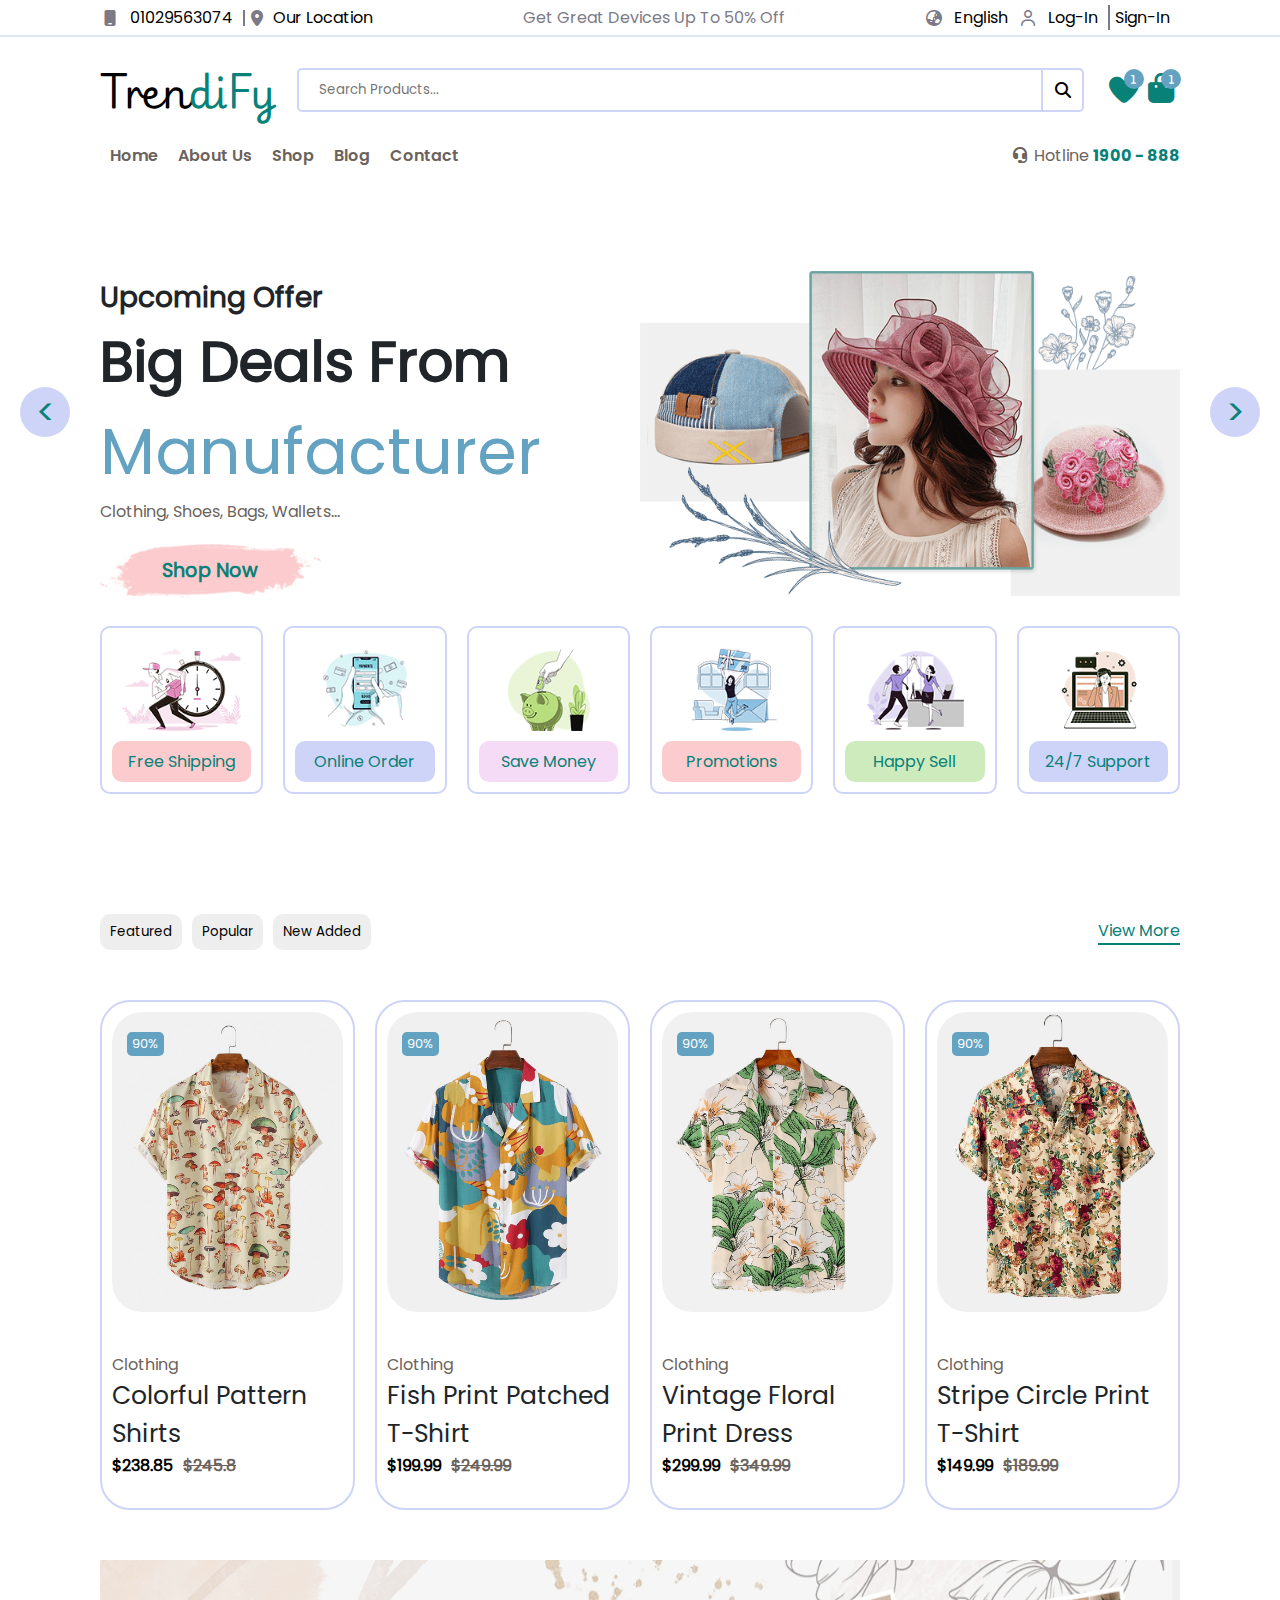
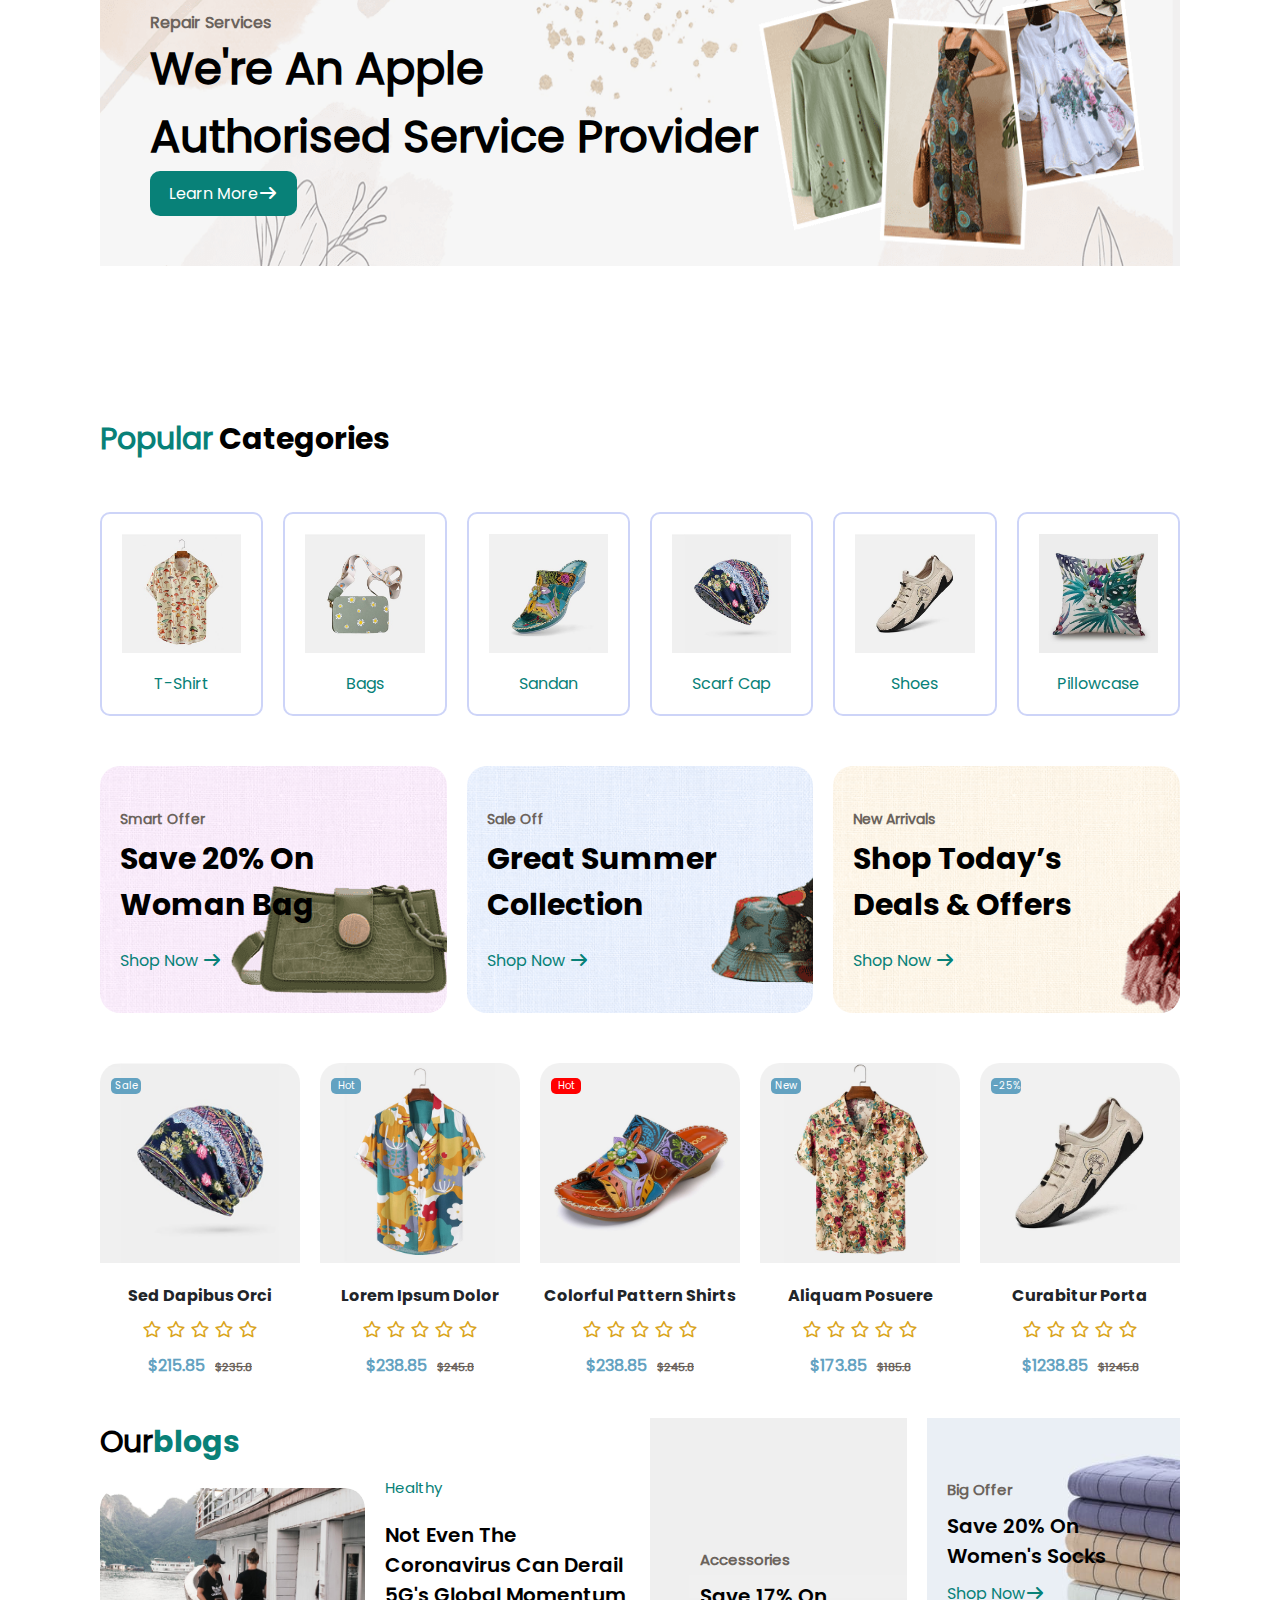
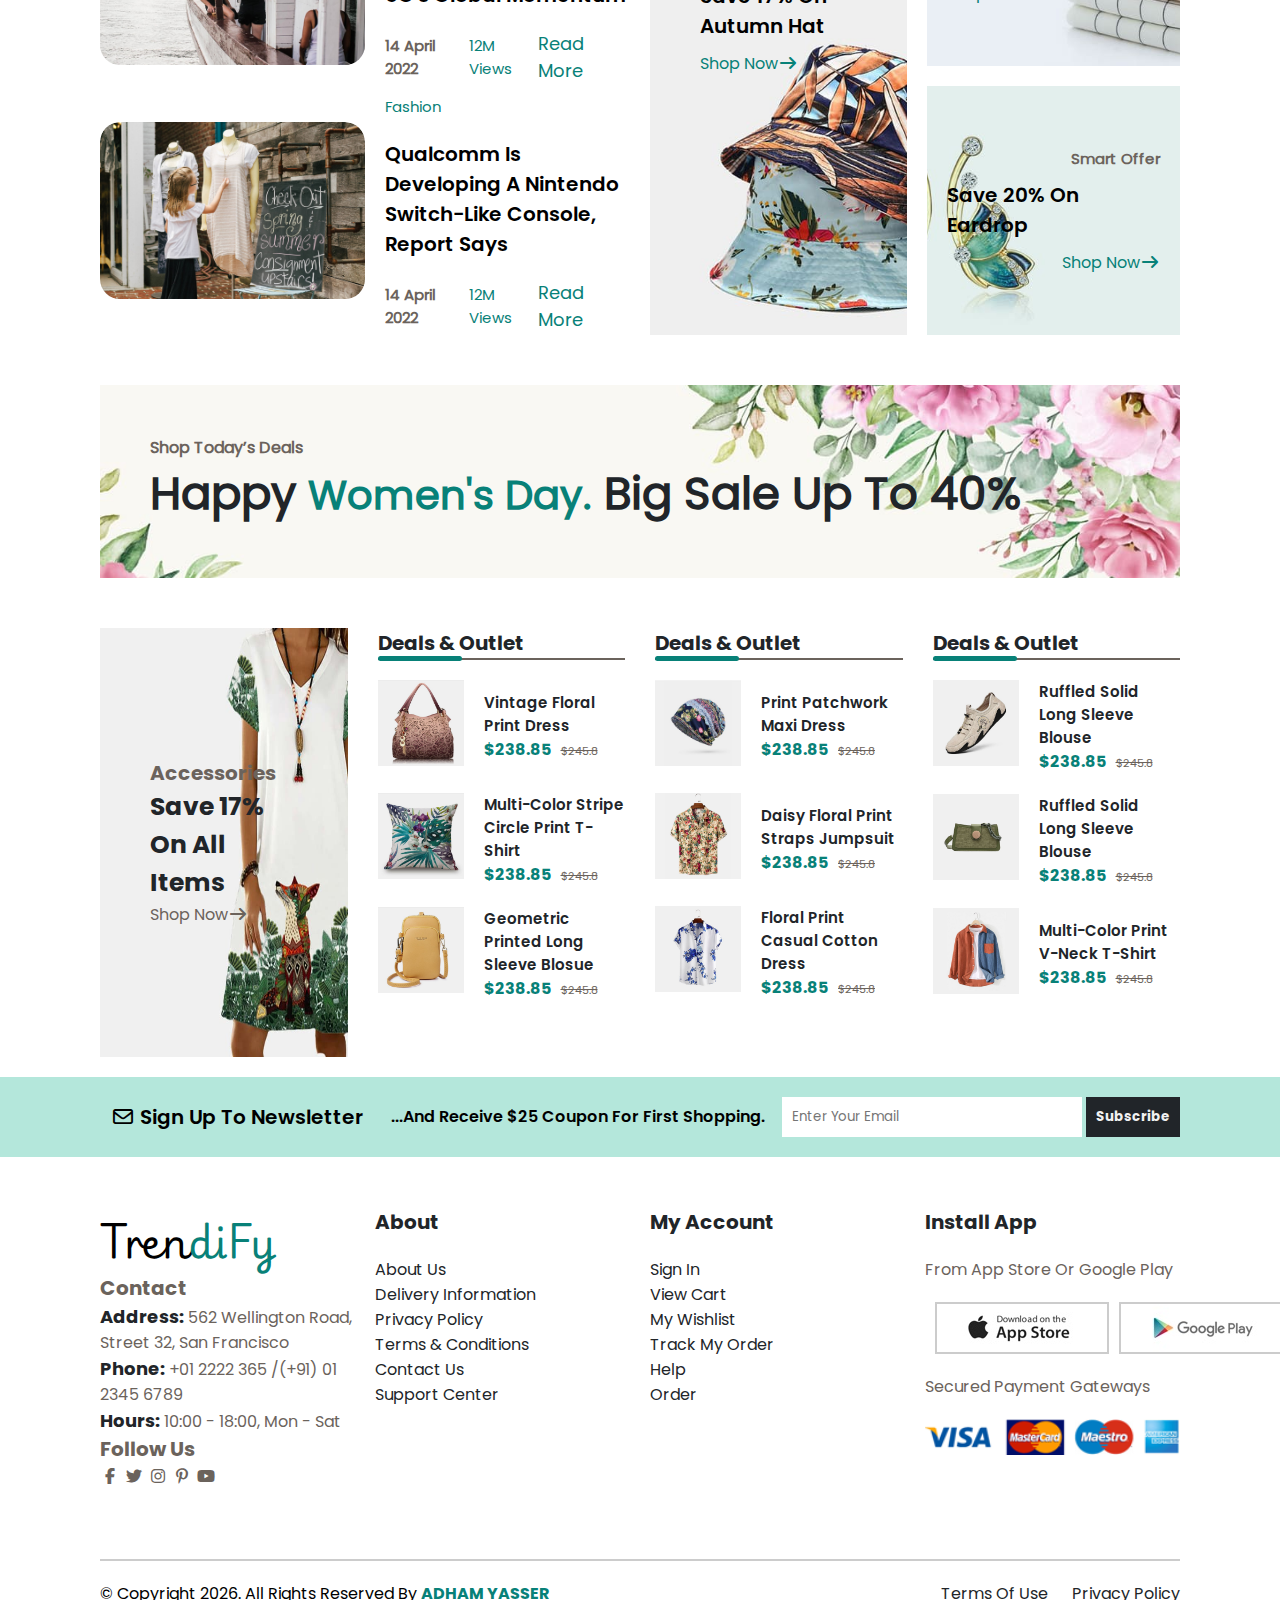
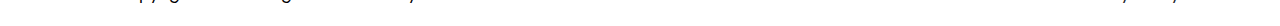
<file: index.html>
<!DOCTYPE html>
<html lang="en">
    <head>
        <meta charset="UTF-8">
        <meta name="viewport" content="width=device-width, initial-scale=1.0">
        <link rel="stylesheet" href="css/style.css">
        <link rel="stylesheet" href="css/responsive.css">
        <link rel="stylesheet" href="icon/all.min.css">
        <title>TrendiFy E-commerce</title>
    </head>
    <body>
         <nav>
            <div class="navbar_container flex">
                <div class="top_nav flex">
                    <div class="location flex">
                        <i class="fa-solid fa-mobile"></i>
                        <span>01029563074</span>
                        <i class="fa-solid fa-location-dot"></i>
                        <span> Our location</span>
                    </div>
                    <div class="great">
                        <p>Get great devices up to 50% off</p>
                    </div>
                    <div class="mode flex">
                        <div class="lang flex">
                            <i class="fa-solid fa-earth-asia"></i>
                            <span> English</span>
                        </div>
                        <div class="login flex">
                            <i class="fa-regular fa-user"></i>
                            <span>Log-in</span>
                            <span>Sign-in</span>
                        </div>
                    </div>
                </div>
                <div class="mid_nav flex">
                    <div class="logo">
                        <p>Tren<span>diFy</span></p>
                    </div>
                    <div class="search flex">
                        <input type="text" placeholder="Search Products..." name="" id="">
                        <i class="fa-solid fa-magnifying-glass"></i>
                    </div>
                    <div class="icon flex" >
                        <i class="fa-solid fa-heart"></i>
                        <i class="fa-solid fa-bag-shopping"></i>
                        <i class="fa-solid fa-bars-staggered" id="lest" onclick=" mainOpen()"></i>
                    </div>
                </div>
                <div class="navbar flex">
                    <ul class="flex">
                        <li><a href="">Home</a></li>
                        <li><a href="">About Us</a></li>
                        <li><a href="shop.html">Shop</a></li>
                        <li><a href="">Blog</a></li>
                        <li><a href="">Contact</a></li>
                    </ul>
                    <p>
                        <i class="fa-solid fa-headset"></i>
                        Hotline 
                        <span>1900 - 888</span>
                    </p>
                </div>
            </div>
        </nav>
        <div class="main flex" id="main">
            <i class="fa-solid fa-square-xmark" onclick="mainOpen()"></i>
            <div class="link_main">
                <div class="search flex">
                    <input type="text" placeholder="Search Products..." name="" id="">
                    <i class="fa-solid fa-magnifying-glass"></i>
                </div>
                <ul class="flex">
                    <li><a href="index.html">Home</a></li>
                    <li><a href="">About Us</a></li>
                    <li><a href="shop.html">Shop</a></li>
                    <li><a href="">Blog</a></li>
                    <li><a href="">Contact</a></li>
                </ul>
            </div>
            <div class="icon_main flex">
                <i class="fa-brands fa-facebook-f"></i>
                <i class="fa-brands fa-twitter"></i>
                <i class="fa-brands fa-instagram"></i>
                <i class="fa-brands fa-pinterest-p"></i>
                <i class="fa-brands fa-youtube"></i>
            </div>
        </div>
        <header class="flex">
            <div class="span">
                <span id="Prev"><</span>
                <span id="Next">></span>
            </div>
            <div class="header_container flex" id="slid1">
                <div class="title flex">
                    <b id="bold">Upcoming Offer</b>
                    <h1 id="head1">
                        Big Deals From
                    </h1>
                    <span id="span1">Manufacturer</span>
                    <p id="para">Clothing, Shoes, Bags, Wallets...</p>
                    <div class="button flex">
                        <a href="" id="button">Shop Now</a>
                    </div>
                </div>
                <div class="panner">
                    <img src="images/hero-1.png" alt="" id="item1" >
                </div>
            </div>
            <div class="header_container flex" id="slid2">
                <div class="title flex">
                    <b >Upcoming Offer</b>
                    <h1>
                        Big Deals From
                        <br>
                        <span>Manufacturer</span>
                    </h1>
                    <p>Clothing, Shoes, Bags, Wallets...</p>
                    <div class="button flex">
                        <a href="">Shop Now</a>
                    </div>
                </div>
                <div class="panner">
                    <img src="images/hero-2.png" alt="">
                </div>
            </div>
        </header>
        <section class="flex">
            <div class="features_container flex">
                <div class="card flex">
                    <img src="images/feature-1.png" alt="" >
                    <a href="">Free Shipping</a>
                </div>
                <div class="card flex">
                    <img src="images/feature-2.png" alt="" >
                    <a href="">Online Order</a>
                </div>
                <div class="card flex">
                    <img src="images/feature-3.png" alt="" >
                    <a href="">Save Money</a>
                </div>
                <div class="card flex">
                    <img src="images/feature-4.png" alt="" >
                    <a href="">Promotions</a>
                </div>
                <div class="card flex">
                    <img src="images/feature-5.png" alt="" >
                    <a href="">Happy Sell</a>
                </div>
                <div class="card flex">
                    <img src="images/feature-6.png" alt="" >
                    <a href="">24/7 Support</a>
                </div>
            </div>
        </section>
        <section class="featured flex">
            <div class="head_featured_container flex">
                <div class="sections flex acts">
                    <button id="act1" class="act">Featured</button>
                    <button id="act2" class="act">Popular</button>
                    <button id="act3" class="act">New Added</button>
                </div>
                <a href="shop.html">View More</a>
            </div>
            <div class="featured_container flex cards">
                <div class="card flex card1" id="card">
                    <div class="img">
                        <img src="images/product-1-1.jpg" alt="" >
                        <img src="images/product-1-2.jpg" alt="" >
                        <a href=""class='flex'>
                            <i class="fa-solid fa-heart"></i>
                            <i class="fa-solid fa-bag-shopping "></i>
                        </a>
                    </div>
                    <div class="title_card flex">
                        <p>Clothing</p>
                        <a href="">Colorful Pattern <br>
                            Shirts</a>
                        <b>$238.85<del>$245.8</del></b>
                    </div>
                </div>
                <div class="card flex card1" id="card2">
                    <div class="img">
                        <img src="images/product-2-1.jpg" alt="" >
                        <img src="images/product-2-2.jpg" alt="" >
                        <a href=""class='flex'>
                            <i class="fa-solid fa-heart"></i>
                            <i class="fa-solid fa-bag-shopping "></i>
                        </a>
                    </div>
                    <div class="title_card flex">
                        <p>Clothing</p>
                        <a href="">Fish Print Patched T-shirt</a>
                        <b>$199.99<del>$249.99</del></b>
                    </div>
                </div>
                <div class="card flex card1" id="card3">
                    <div class="img">
                        <img src="images/product-3-1.jpg" alt="" >
                        <img src="images/product-3-2.jpg" alt="" >
                        <a href=""class='flex'>
                            <i class="fa-solid fa-heart"></i>
                            <i class="fa-solid fa-bag-shopping "></i>
                        </a>
                    </div>
                    <div class="title_card flex">
                        <p>Clothing</p>
                        <a href="">Vintage Floral Print Dress</a>
                        <b>$299.99<del>$349.99</del></b>
                    </div>
                </div>
                <div class="card flex card1" id="card4">
                    <div class="img">
                        <img src="images/product-4-1.jpg" alt="" >
                        <img src="images/product-4-2.jpg" alt="" >
                        <a href=""class='flex'>
                            <i class="fa-solid fa-heart"></i>
                            <i class="fa-solid fa-bag-shopping "></i>
                        </a>
                    </div>
                    <div class="title_card flex">
                        <p>Clothing</p>
                        <a href="">Stripe Circle Print T-Shirt</a>
                        <b>$149.99<del>$189.99</del></b>
                    </div>
                </div>
            </div>
            <div class="panner_featured flex">
                <b>Repair Services</b>
                <h2>
                    We're an Apple
                    <br>
                    Authorised Service Provider
                </h2>
                <a href="" class="flex">learn more <i class="fa-solid fa-arrow-right"></i></a>
            </div>
        </section>
        <section class="categories ">
            <div class="head_featured_container flex">
                <div class="sections flex">
                    <p id="act1"><span>Popular</span> Categories</p>
                </div>
            </div>
            <div class="features_container flex">
                <div class="card flex">
                    <img src="images/category-1.jpg" alt="">
                    <a href="">T-Shirt</a>
                </div>
                <div class="card flex">
                    <img src="images/category-2.jpg" alt="">
                    <a href="">Bags</a>
                </div>
                <div class="card flex">
                    <img src="images/category-3.jpg" alt="">
                    <a href="">Sandan</a>
                </div>
                <div class="card flex">
                    <img src="images/category-4.jpg" alt="">
                    <a href="">Scarf Cap </a>
                </div>
                <div class="card flex">
                    <img src="images/category-5.jpg" alt="">
                    <a href="">Shoes</a>
                </div>
                <div class="card flex">
                    <img src="images/category-6.jpg" alt="">
                    <a href="">Pillowcase </a>
                </div>
            </div>
            <div class="shop_now flex">
                <div class="box flex">
                    <div class="cart">
                        <b>Smart Offer</b>
                        <h2>
                            Save 20% on
                            <br>
                            Woman Bag
                        </h2>
                        <a href="">shop now <i class="fa-solid fa-arrow-right"></i></a>
                    </div>
                    <div class="cart">
                        <b>Sale off</b>
                        <h2>
                            Great Summer
                            <br>
                            Collection
                        </h2>
                        <a href="">shop now <i class="fa-solid fa-arrow-right"></i></a>
                    </div>
                    <div class="cart">
                        <b>New Arrivals</b>
                        <h2>
                            Shop Today’s
                            <br>
                            Deals & Offers
                        </h2>
                        <a href="">shop now <i class="fa-solid fa-arrow-right"></i></a>
                    </div>
                </div>
            </div>
            <div class="sale flex ">
                <div class="card">
                    <div class="img">
                        <span>sale</span>
                        <img src="images/category-4.jpg" alt="">
                        <img src="images/category-8.jpg" alt="">
                    </div>
                    <div class="title flex">
                        <p>Sed dapibus orci</p>
                        <div class="icon_sale">
                            <i class="fa-regular fa-star"></i>
                            <i class="fa-regular fa-star"></i>
                            <i class="fa-regular fa-star"></i>
                            <i class="fa-regular fa-star"></i>
                            <i class="fa-regular fa-star"></i>
                        </div>
                        <span>$215.85<del>$235.8</del></span>
                    </div>
                </div>
                <div class="card">
                    <div class="img">
                        <span>Hot</span>
                        <img src="images/product-2-1.jpg" alt="">
                        <img src="images/product-2-2.jpg" alt="">
                    </div>
                    <div class="title flex">
                        <p>Lorem ipsum dolor</p>
                        <div class="icon_sale">
                            <i class="fa-regular fa-star"></i>
                            <i class="fa-regular fa-star"></i>
                            <i class="fa-regular fa-star"></i>
                            <i class="fa-regular fa-star"></i>
                            <i class="fa-regular fa-star"></i>
                        </div>
                        <span>$238.85<del>$245.8</del></span>
                    </div>
                </div>
                <div class="card">
                    <div class="img">
                        <span style="background-color: red;">hot</span>
                        <img src="images/product-7-1.jpg" alt="">
                        <img src="images/product-7-2.jpg" alt="">
                    </div>
                    <div class="title flex">
                        <p>Colorful Pattern Shirts</p>
                        <div class="icon_sale">
                            <i class="fa-regular fa-star"></i>
                            <i class="fa-regular fa-star"></i>
                            <i class="fa-regular fa-star"></i>
                            <i class="fa-regular fa-star"></i>
                            <i class="fa-regular fa-star"></i>
                        </div>
                        <span>$238.85<del>$245.8</del></span>
                    </div>
                </div>
                <div class="card">
                    <div class="img">
                        <span>new</span>
                        <img src="images/product-4-1.jpg" alt="">
                        <img src="images/product-4-2.jpg" alt="">
                    </div>
                    <div class="title flex">
                        <p>Aliquam posuere</p>
                        <div class="icon_sale">
                            <i class="fa-regular fa-star"></i>
                            <i class="fa-regular fa-star"></i>
                            <i class="fa-regular fa-star"></i>
                            <i class="fa-regular fa-star"></i>
                            <i class="fa-regular fa-star"></i>
                        </div>
                        <span>$173.85<del>$185.8</del></span>
                    </div>
                </div>
                <div class="card">
                    <div class="img">
                        <span>-25%</span>
                        <img src="images/product-9-1.jpg" alt="">
                        <img src="images/product-9-2.jpg" alt="">
                    </div>
                    <div class="title flex">
                        <p>Curabitur porta</p>
                        <div class="icon_sale">
                            <i class="fa-regular fa-star"></i>
                            <i class="fa-regular fa-star"></i>
                            <i class="fa-regular fa-star"></i>
                            <i class="fa-regular fa-star"></i>
                            <i class="fa-regular fa-star"></i>
                        </div>
                        <span>$1238.85<del>$1245.8</del></span>
                    </div>
                </div>
            </div>
        </section>
        <section class="Blog">
            <div class="container_blog flex">
                <div class="news flex">
                    <div class="head_featured_container flex">
                        <div class="sections flex">
                            <p><span>Our</span>blogs</p>
                        </div>
                    </div>
                    <div class="box_new">
                        <div class="healthy flex">
                            <div class="img_healthy">
                                <img src="images/blog-1.jpg" alt="">
                            </div>
                            <div class="title_healthy">
                                <span>Healthy</span>
                                <p>Not even the coronavirus can derail 5G's global momentum</p>
                                <a href="" class="flex">
                                    <b>14 April 2022</b>
                                    <span>12M Views</span>
                                    <p>Read More</p>
                                </a>
                            </div>
                        </div>
                    </div>
                    <div class="box_new">
                        <div class="healthy flex">
                            <div class="img_healthy">
                                <img src="images/blog-2.jpg" alt="">
                            </div>
                            <div class="title_healthy">
                                <span>Fashion</span>
                                <p>Qualcomm is developing a Nintendo Switch-like console, report says</p>
                                <a href="" class="flex">
                                    <b>14 April 2022</b>
                                    <span>12M Views</span>
                                    <p>Read More</p>
                                </a>
                            </div>
                        </div>
                    </div>
                </div>
                <div class="box_Offer flex">
                    <div class="accessories flex">
                        <b>Accessories</b>
                        <p>Save 17% on Autumn Hat</p>
                        <a href="">Shop Now<i class="fa-solid fa-arrow-right"></i></a>
                    </div>
                    <div class="all_offer flex">
                        <div class="card_offer flex">
                            <b>Big Offer</b>
                            <p>Save 20% on Women's socks</p>
                            <a href="">Shop Now<i class="fa-solid fa-arrow-right"></i></a>
                        </div>
                        <div class="card_offer flex">
                            <b>Smart Offer</b>
                            <p>Save 20% on Eardrop</p>
                            <a href="">Shop Now<i class="fa-solid fa-arrow-right"></i></a>
                        </div>
                    </div>
                </div>
            </div>
            <div class="panner_featured flex">
                <b>Shop Today’s Deals</b>
                <h2>
                    Happy <span>Women's Day.</span> Big Sale Up to 40%
                </h2>
            </div>
            <div class="container_deals ">
                <div class="accessories flex">
                    <b>Accessories</b>
                    <p>Save 17% on All Items</p>
                    <a href="">Shop Now<i class="fa-solid fa-arrow-right"></i></a>
                </div>
                <div class="top ">
                    <b>Deals & Outlet</b>
                    <div class="box_product">
                        <div class="product flex">
                            <div class="img">
                                <img src="images/deals-1.jpg" alt="">
                            </div>
                            <div class="title_product">
                                <p>Vintage Floral Print Dress</p>
                                <span>$238.85<del>$245.8</del></span>
                            </div>
                        </div>
                        <div class="product flex">
                            <div class="img">
                                <img src="images/deals-2.jpg" alt="">
                            </div>
                            <div class="title_product">
                                <p>Multi-color Stripe Circle Print T-Shirt</p>
                                <span>$238.85<del>$245.8</del></span>
                            </div>
                        </div>
                        <div class="product flex">
                            <div class="img">
                                <img src="images/deals-3.jpg" alt="">
                            </div>
                            <div class="title_product">
                                <p>Geometric Printed Long Sleeve Blosue</p>
                                <span>$238.85<del>$245.8</del></span>
                            </div>
                        </div>
                    </div>
                </div>
                <div class="top ">
                    <b>Deals & Outlet</b>
                    <div class="box_product">
                        <div class="product flex">
                            <div class="img">
                                <img src="images/category-4.jpg" alt="">
                            </div>
                            <div class="title_product">
                                <p>Print Patchwork Maxi Dress</p>
                                <span>$238.85<del>$245.8</del></span>
                            </div>
                        </div>
                        <div class="product flex">
                            <div class="img">
                                <img src="images/product-4-1.jpg" alt="">
                            </div>
                            <div class="title_product">
                                <p>Daisy Floral Print Straps Jumpsuit</p>
                                <span>$238.85<del>$245.8</del></span>
                            </div>
                        </div>
                        <div class="product flex">
                            <div class="img">
                                <img src="images/top-selling-3.jpg" alt="">
                            </div>
                            <div class="title_product">
                                <p>Floral Print Casual Cotton Dress</p>
                                <span>$238.85<del>$245.8</del></span>
                            </div>
                        </div>
                    </div>
                </div>
                <div class="top ">
                    <b>Deals & Outlet</b>
                    <div class="box_product">
                        <div class="product flex">
                            <div class="img">
                                <img src="images/hot-releas-1.jpg" alt="">
                            </div>
                            <div class="title_product">
                                <p>Ruffled Solid Long Sleeve Blouse</p>
                                <span>$238.85<del>$245.8</del></span>
                            </div>
                        </div>
                        <div class="product flex">
                            <div class="img">
                                <img src="images/hot-releas-2.jpg" alt="">
                            </div>
                            <div class="title_product">
                                <p>Ruffled Solid Long Sleeve Blouse</p>
                                <span>$238.85<del>$245.8</del></span>
                            </div>
                        </div>
                        <div class="product flex">
                            <div class="img">
                                <img src="images/hot-releas-3.jpg" alt="">
                            </div>
                            <div class="title_product">
                                <p>Multi-color Print V-neck T-Shirt</p>
                                <span>$238.85<del>$245.8</del></span>
                            </div>
                        </div>
                    </div>
                </div>
            </div> 
        </section>
        <section class="sign flex" >
            <p><i class="fa-regular fa-envelope"></i> Sign up to Newsletter</p>
            <b>...and receive $25 coupon for first shopping.</b>
            <div class="up">
                <input type="text" placeholder="Enter your email">
                <button>Subscribe</button>
            </div>
        </section>
        <footer>
            <div class="container">
                <div class="cont">
                    <div class="logo">
                        <p>Tren<span>diFy</span></p>
                    </div>
                    <div class="contact">
                        <h6>Contact</h6>
                        <p><span>Address:</span> 562 Wellington Road, Street 32, San Francisco</p>
                        <p><span>Phone:</span> +01 2222 365 /(+91) 01 2345 6789</p>
                        <p><span>Hours:</span> 10:00 - 18:00, Mon - Sat</p>
                        <div class="icon_contact">
                            <h6>Follow Us</h6>
                            <div class="icon_foot">
                                <i class="fa-brands fa-facebook-f"></i>
                                <i class="fa-brands fa-twitter"></i>
                                <i class="fa-brands fa-instagram"></i>
                                <i class="fa-brands fa-pinterest-p"></i>
                                <i class="fa-brands fa-youtube"></i>
                            </div>
                        </div>
                    </div>
                </div>
                <div class="link_foot">
                    <h5>About</h5>
                    <ul>
                        <li><a href="">About Us</a></li>
                        <li><a href="">Delivery Information</a></li>
                        <li><a href="">Privacy Policy</a></li>
                        <li><a href="">Terms & Conditions</a></li>
                        <li><a href="">Contact Us</a></li>
                        <li><a href="">Support Center</a></li>
                    </ul>
                </div>
                <div class="link_foot">
                    <h5>My Account</h5>
                    <ul>
                        <li><a href="">Sign In</a></li>
                        <li><a href="">View Cart</a></li>
                        <li><a href="">My Wishlist</a></li>
                        <li><a href="">Track My Order</a></li>
                        <li><a href="">Help</a></li>
                        <li><a href="">Order</a></li>
                    </ul>
                </div>
                <div class="app">
                    <h5>Install App</h5>
                    <p>From App Store or Google Play</p>
                    <div class="stor">
                        <img src="images/app-store.jpg" alt="">
                        <img src="images/google-play.jpg" alt="">
                    </div>
                    <p>Secured Payment Gateways</p>
                    <img src="images/payment-method.png" alt="">
                </div>   
            </div>
            <div class="copy flex">
                <p>© copyright 2026. All Rights Reserved By <a href="">ADHAM YASSER</a></p>
                <div class="ter">
                    <a href="">Terms of Use</a>
                    <a href="">privacy policy</a>
                </div>
            </div>
        </footer>
        <script src="js/main_pro.js"></script>
        <script src="js/main.js"></script>
        <script src="js/main_shop.js"></script>
    </body>
</html>
</file>
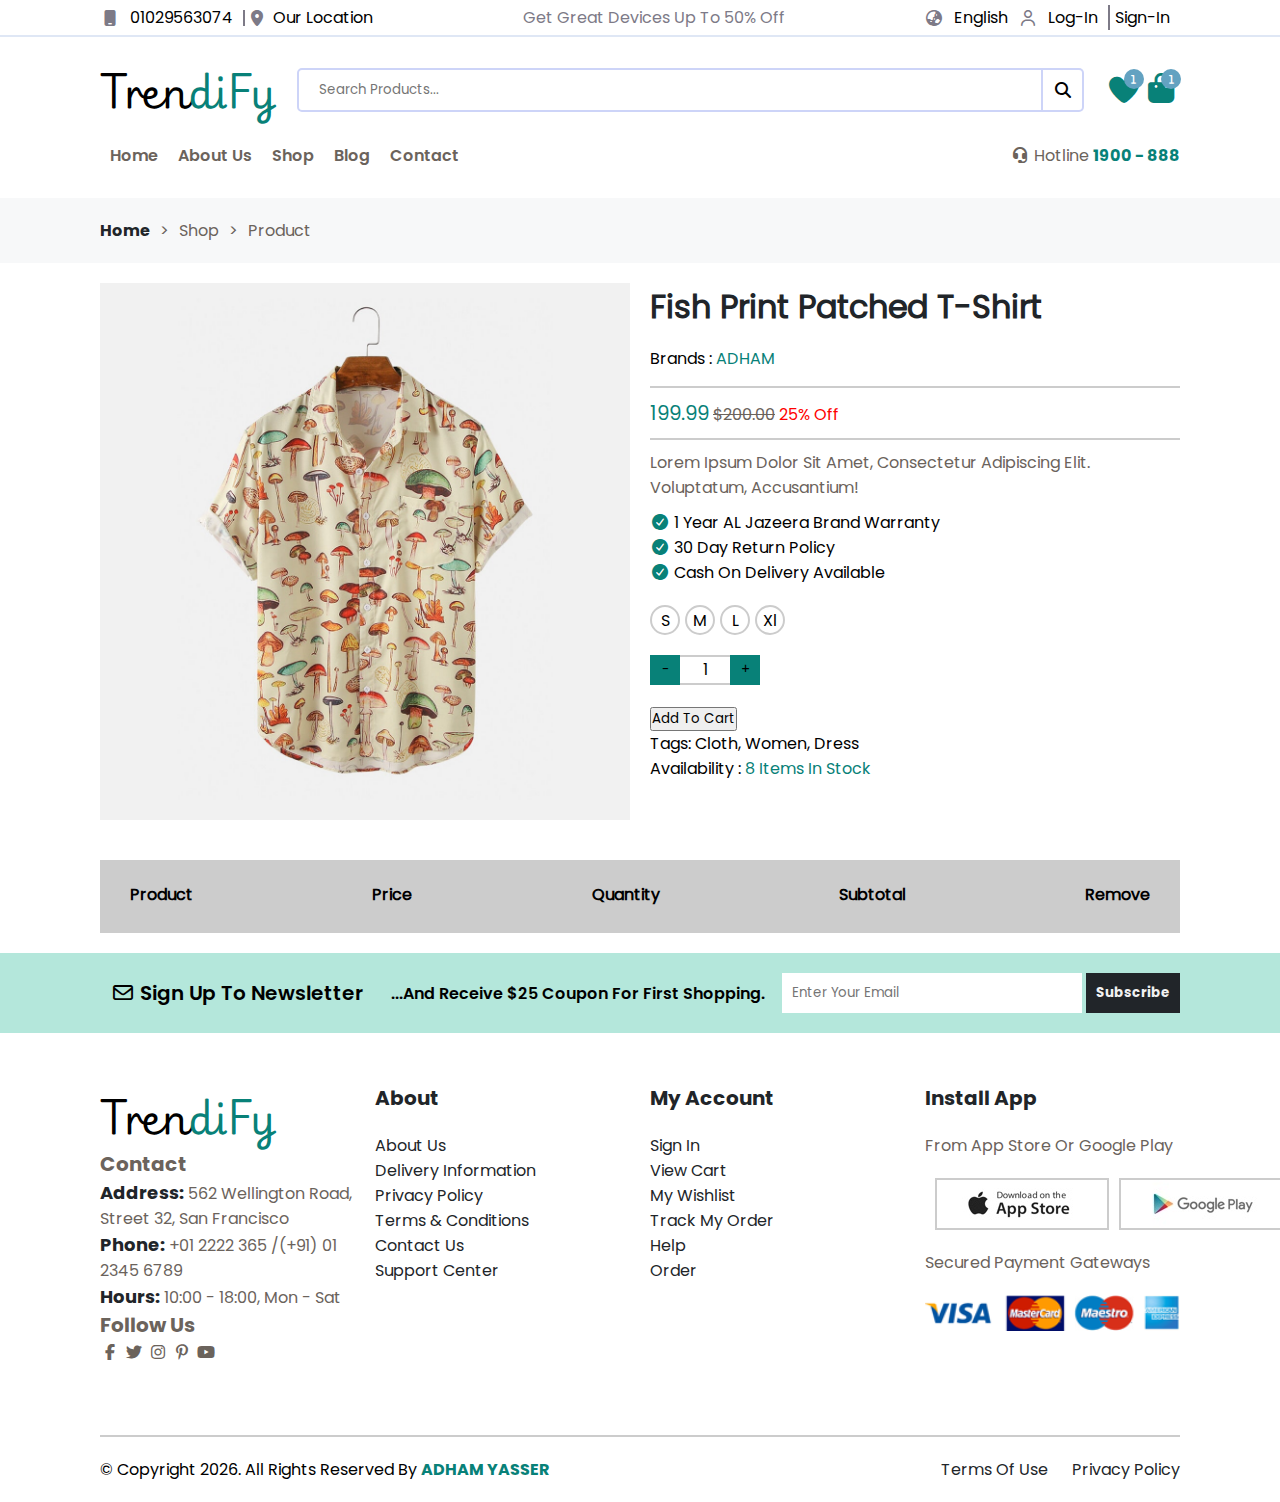
<file: product_1.html>
<!DOCTYPE html>
<html lang="en">
    <head>
        <meta charset="UTF-8">
        <meta name="viewport" content="width=device-width, initial-scale=1.0">
        <link rel="stylesheet" href="css/style.css">
        <link rel="stylesheet" href="css/product.css">
        <link rel="stylesheet" href="css/shop.css">
        <link rel="stylesheet" href="css/responsive.css">
        <link rel="stylesheet" href="icon/all.min.css">
        <title>TrendiFy E-commerce</title>
    </head>
    <body>
         <nav>
            <div class="navbar_container flex">
                <div class="top_nav flex">
                    <div class="location flex">
                        <i class="fa-solid fa-mobile"></i>
                        <span>01029563074</span>
                        <i class="fa-solid fa-location-dot"></i>
                        <span> Our location</span>
                    </div>
                    <div class="great">
                        <p>Get great devices up to 50% off</p>
                    </div>
                    <div class="mode flex">
                        <div class="lang flex">
                            <i class="fa-solid fa-earth-asia"></i>
                            <span> English</span>
                        </div>
                        <div class="login flex">
                            <i class="fa-regular fa-user"></i>
                            <span>Log-in</span>
                            <span>Sign-in</span>
                        </div>
                    </div>
                </div>
                <div class="mid_nav flex">
                    <div class="logo">
                        <p>Tren<span>diFy</span></p>
                    </div>
                    <div class="search flex">
                        <input type="text" placeholder="Search Products..." name="" id="">
                        <i class="fa-solid fa-magnifying-glass"></i>
                    </div>
                    <div class="icon flex" >
                        <i class="fa-solid fa-heart"></i>
                        <i class="fa-solid fa-bag-shopping"></i>
                        <i class="fa-solid fa-bars-staggered" id="lest" onclick=" mainOpen()"></i>
                    </div>
                </div>
                <div class="navbar flex">
                    <ul class="flex">
                        <li><a href="">Home</a></li>
                        <li><a href="">About Us</a></li>
                        <li><a href="shop.html">Shop</a></li>
                        <li><a href="">Blog</a></li>
                        <li><a href="">Contact</a></li>
                    </ul>
                    <p>
                        <i class="fa-solid fa-headset"></i>
                        Hotline 
                        <span>1900 - 888</span>
                    </p>
                </div>
            </div>
        </nav>
        <div class="main flex" id="main">
            <i class="fa-solid fa-square-xmark" onclick="mainOpen()"></i>
            <div class="link_main">
                <div class="search flex">
                    <input type="text" placeholder="Search Products..." name="" id="">
                    <i class="fa-solid fa-magnifying-glass"></i>
                </div>
                <ul class="flex">
                    <li><a href="">Home</a></li>
                    <li><a href="">About Us</a></li>
                    <li><a href="shop.html">Shop</a></li>
                    <li><a href="">Blog</a></li>
                    <li><a href="">Contact</a></li>
                </ul>
            </div>
            <div class="icon_main flex">
                <i class="fa-brands fa-facebook-f"></i>
                <i class="fa-brands fa-twitter"></i>
                <i class="fa-brands fa-instagram"></i>
                <i class="fa-brands fa-pinterest-p"></i>
                <i class="fa-brands fa-youtube"></i>
            </div>
        </div>
        <header class="page flex">
            <a href="index.html">Home</a>
            <p><span>></span>Shop</p>
            <p><span>></span>Product</p>
        </header>
        <section class="product" >
            <div class="container_product">
                <div class="show_img">
                    <div class="image" >
                        <img src="images/product-1-1.jpg" alt="" id="imgSrc">
                        <div class="main_img flex">
                            <img src="images/image-product/Gemini_Generated_Image_7h5ugv7h5ugv7h5u.png" onclick="active(this)" alt="">
                            <img src="images/image-product/Gemini_Generated_Image_se7xv0se7xv0se7x.png" onclick="active(this)" alt="">
                            <img src="images/image-product/Gemini_Generated_Image_tj6hqktj6hqktj6h.png" onclick="active(this)" alt="">
                            <img src="images/image-product/Gemini_Generated_Image_wg8zrjwg8zrjwg8z.png" onclick="active(this)" alt="">
                        </div>
                    </div>
                </div>
                <div class="product_details">
                    <h1>Fish Print Patched T-shirt</h1>
                    <p>Brands : <span> ADHAM</span></p>
                    <p>
                        <span id="price">199.99</span>
                        <del id="dic">$200.00</del>
                        <span id="offer">25% Off</span>
                    </p>
                    <p>Lorem ipsum dolor sit amet, consectetur adipiscing elit. Voluptatum, accusantium!</p>
                    <ul>
                        <li>
                            <i class="fa-solid fa-circle-check"></i>
                             1 Year AL Jazeera Brand Warranty
                        </li>
                        <li>
                            <i class="fa-solid fa-circle-check"></i>
                             30 Day Return Policy
                        </li>
                        <li>
                            <i class="fa-solid fa-circle-check"></i>
                             Cash on Delivery available
                        </li>
                    </ul>
                    <div class="size flex">
                        <p>s</p>
                        <p>m</p>
                        <p>l</p>
                        <p>xl</p>
                    </div>
                    <div class="quantity flex">
                        <button id="btn_1">-</button>
                        <p id="num">1</p>
                        <button id="btn_2">+</button>
                    </div>
                    <button id="btnCart">Add to cart</button>
                    <p>Tags: Cloth, Women, Dress</p>
                    <p>Availability : <span>8 Items In Stock</span></p>
                </div>
            </div>
        </section>
        <section class="table">
            <table>
                <thead class="flex">
                    <tr class="flex">
                        <th>Product</th>
                        <th>Price</th>
                        <th>Quantity</th>
                        <th>Subtotal</th>
                        <th>Remove</th>
                    </tr>
                </thead>
                <tbody id="teb_body">
                </tbody>
            </table>
        </section>
        <section class="sign flex" >
            <p><i class="fa-regular fa-envelope"></i> Sign up to Newsletter</p>
            <b>...and receive $25 coupon for first shopping.</b>
            <div class="up">
                <input type="text" placeholder="Enter your email">
                <button>Subscribe</button>
            </div>
        </section>
        <footer>
            <div class="container">
                <div class="cont">
                    <div class="logo">
                        <p>Tren<span>diFy</span></p>
                    </div>
                    <div class="contact">
                        <h6>Contact</h6>
                        <p><span>Address:</span> 562 Wellington Road, Street 32, San Francisco</p>
                        <p><span>Phone:</span> +01 2222 365 /(+91) 01 2345 6789</p>
                        <p><span>Hours:</span> 10:00 - 18:00, Mon - Sat</p>
                        <div class="icon_contact">
                            <h6>Follow Us</h6>
                            <div class="icon_foot">
                                <i class="fa-brands fa-facebook-f"></i>
                                <i class="fa-brands fa-twitter"></i>
                                <i class="fa-brands fa-instagram"></i>
                                <i class="fa-brands fa-pinterest-p"></i>
                                <i class="fa-brands fa-youtube"></i>
                            </div>
                        </div>
                    </div>
                </div>
                <div class="link_foot">
                    <h5>About</h5>
                    <ul>
                        <li><a href="">About Us</a></li>
                        <li><a href="">Delivery Information</a></li>
                        <li><a href="">Privacy Policy</a></li>
                        <li><a href="">Terms & Conditions</a></li>
                        <li><a href="">Contact Us</a></li>
                        <li><a href="">Support Center</a></li>
                    </ul>
                </div>
                <div class="link_foot">
                    <h5>My Account</h5>
                    <ul>
                        <li><a href="">Sign In</a></li>
                        <li><a href="">View Cart</a></li>
                        <li><a href="">My Wishlist</a></li>
                        <li><a href="">Track My Order</a></li>
                        <li><a href="">Help</a></li>
                        <li><a href="">Order</a></li>
                    </ul>
                </div>
                <div class="app">
                    <h5>Install App</h5>
                    <p>From App Store or Google Play</p>
                    <div class="stor">
                        <img src="images/app-store.jpg" alt="">
                        <img src="images/google-play.jpg" alt="">
                    </div>
                    <p>Secured Payment Gateways</p>
                    <img src="images/payment-method.png" alt="">
                </div>   
            </div>
            <div class="copy flex">
                <p>© copyright 2026. All Rights Reserved By <a href="">ADHAM YASSER</a></p>
                <div class="ter">
                    <a href="">Terms of Use</a>
                    <a href="">privacy policy</a>
                </div>
            </div>
        </footer>
        <script src="js/main.js"></script>
        <script src="js/main_pro.js" ></script>
        <script src="js/main_shop.js" ></script>
    </body>
</html>
</file>
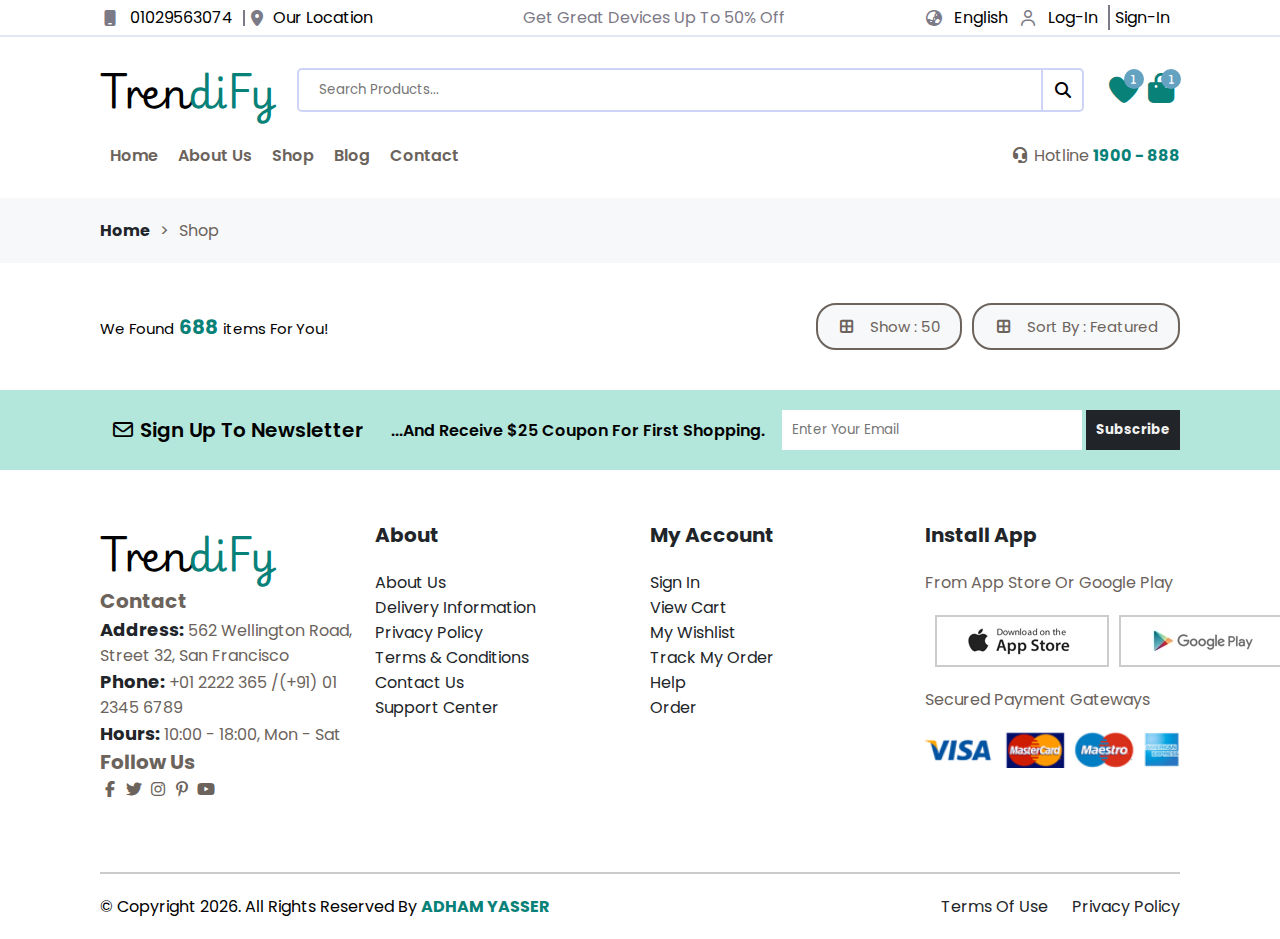
<file: shop.html>
<!DOCTYPE html>
<html lang="en">
    <head>
        <meta charset="UTF-8">
        <meta name="viewport" content="width=device-width, initial-scale=1.0">
        <link rel="stylesheet" href="css/style.css">
        <link rel="stylesheet" href="css/shop.css">
        <link rel="stylesheet" href="css/responsive.css">
        <link rel="stylesheet" href="icon/all.min.css">
        <title>TrendiFy E-commerce</title>
    </head>
    <body>
         <nav>
            <div class="navbar_container flex">
                <div class="top_nav flex">
                    <div class="location flex">
                        <i class="fa-solid fa-mobile"></i>
                        <span>01029563074</span>
                        <i class="fa-solid fa-location-dot"></i>
                        <span> Our location</span>
                    </div>
                    <div class="great">
                        <p>Get great devices up to 50% off</p>
                    </div>
                    <div class="mode flex">
                        <div class="lang flex">
                            <i class="fa-solid fa-earth-asia"></i>
                            <span> English</span>
                        </div>
                        <div class="login flex">
                            <i class="fa-regular fa-user"></i>
                            <span>Log-in</span>
                            <span>Sign-in</span>
                        </div>
                    </div>
                </div>
                <div class="mid_nav flex">
                    <div class="logo">
                        <p>Tren<span>diFy</span></p>
                    </div>
                    <div class="search flex">
                        <input type="text" placeholder="Search Products..." name="" id="">
                        <i class="fa-solid fa-magnifying-glass"></i>
                    </div>
                    <div class="icon flex" >
                        <i class="fa-solid fa-heart"></i>
                        <i class="fa-solid fa-bag-shopping"></i>
                        <i class="fa-solid fa-bars-staggered" id="lest" onclick=" mainOpen()"></i>
                    </div>
                </div>
                <div class="navbar flex">
                    <ul class="flex">
                        <li><a href="index.html">Home</a></li>
                        <li><a href="">About Us</a></li>
                        <li><a href="shop.html">Shop</a></li>
                        <li><a href="">Blog</a></li>
                        <li><a href="">Contact</a></li>
                    </ul>
                    <p>
                        <i class="fa-solid fa-headset"></i>
                        Hotline 
                        <span>1900 - 888</span>
                    </p>
                </div>
            </div>
        </nav>
        <div class="main flex" id="main">
            <i class="fa-solid fa-square-xmark" onclick="mainOpen()"></i>
            <div class="link_main">
                <div class="search flex">
                    <input type="text" placeholder="Search Products..." name="" id="">
                    <i class="fa-solid fa-magnifying-glass"></i>
                </div>
                <ul class="flex">
                    <li><a href="index.html">Home</a></li>
                    <li><a href="">About Us</a></li>
                    <li><a href="shop.html">Shop</a></li>
                    <li><a href="">Blog</a></li>
                    <li><a href="">Contact</a></li>
                </ul>
            </div>
            <div class="icon_main flex">
                <i class="fa-brands fa-facebook-f"></i>
                <i class="fa-brands fa-twitter"></i>
                <i class="fa-brands fa-instagram"></i>
                <i class="fa-brands fa-pinterest-p"></i>
                <i class="fa-brands fa-youtube"></i>
            </div>
        </div>
        <header class="page flex">
            <a href="index.html">Home</a>
            <p><span>></span>shop</p>
        </header>
        <section class="show">
            <div class="head_show flex">
                <p>We found<span id="item">688</span>items for you!</p>
                <div class="catg flex">
                    <a href="" id="show">
                        <i class="fa-solid fa-table-cells-large"></i>
                        Show : 50
                    </a>
                    <a href="">
                        <i class="fa-solid fa-table-cells-large"></i>
                        Sort by : Featured
                    </a>
                </div>
            </div>
            <div class="featured_container flex cards" id="container">
            </div>
        </section>
        <section class="sign flex" >
            <p><i class="fa-regular fa-envelope"></i> Sign up to Newsletter</p>
            <b>...and receive $25 coupon for first shopping.</b>
            <div class="up">
                <input type="text" placeholder="Enter your email">
                <button>Subscribe</button>
            </div>
        </section>
        <footer>
            <div class="container">
                <div class="cont">
                    <div class="logo">
                        <p>Tren<span>diFy</span></p>
                    </div>
                    <div class="contact">
                        <h6>Contact</h6>
                        <p><span>Address:</span> 562 Wellington Road, Street 32, San Francisco</p>
                        <p><span>Phone:</span> +01 2222 365 /(+91) 01 2345 6789</p>
                        <p><span>Hours:</span> 10:00 - 18:00, Mon - Sat</p>
                        <div class="icon_contact">
                            <h6>Follow Us</h6>
                            <div class="icon_foot">
                                <i class="fa-brands fa-facebook-f"></i>
                                <i class="fa-brands fa-twitter"></i>
                                <i class="fa-brands fa-instagram"></i>
                                <i class="fa-brands fa-pinterest-p"></i>
                                <i class="fa-brands fa-youtube"></i>
                            </div>
                        </div>
                    </div>
                </div>
                <div class="link_foot">
                    <h5>About</h5>
                    <ul>
                        <li><a href="">About Us</a></li>
                        <li><a href="">Delivery Information</a></li>
                        <li><a href="">Privacy Policy</a></li>
                        <li><a href="">Terms & Conditions</a></li>
                        <li><a href="">Contact Us</a></li>
                        <li><a href="">Support Center</a></li>
                    </ul>
                </div>
                <div class="link_foot">
                    <h5>My Account</h5>
                    <ul>
                        <li><a href="">Sign In</a></li>
                        <li><a href="">View Cart</a></li>
                        <li><a href="">My Wishlist</a></li>
                        <li><a href="">Track My Order</a></li>
                        <li><a href="">Help</a></li>
                        <li><a href="">Order</a></li>
                    </ul>
                </div>
                <div class="app">
                    <h5>Install App</h5>
                    <p>From App Store or Google Play</p>
                    <div class="stor">
                        <img src="images/app-store.jpg" alt="">
                        <img src="images/google-play.jpg" alt="">
                    </div>
                    <p>Secured Payment Gateways</p>
                    <img src="images/payment-method.png" alt="">
                </div>   
            </div>
            <div class="copy flex">
                <p>© copyright 2026. All Rights Reserved By <a href="">ADHAM YASSER</a></p>
                <div class="ter">
                    <a href="">Terms of Use</a>
                    <a href="">privacy policy</a>
                </div>
            </div>
        </footer>
        <script src="js/main_shop.js"></script>
        <script src="js/main_pro.js"></script>
        <script src="js/main.js"></script>
    </body>
</html>
</file>
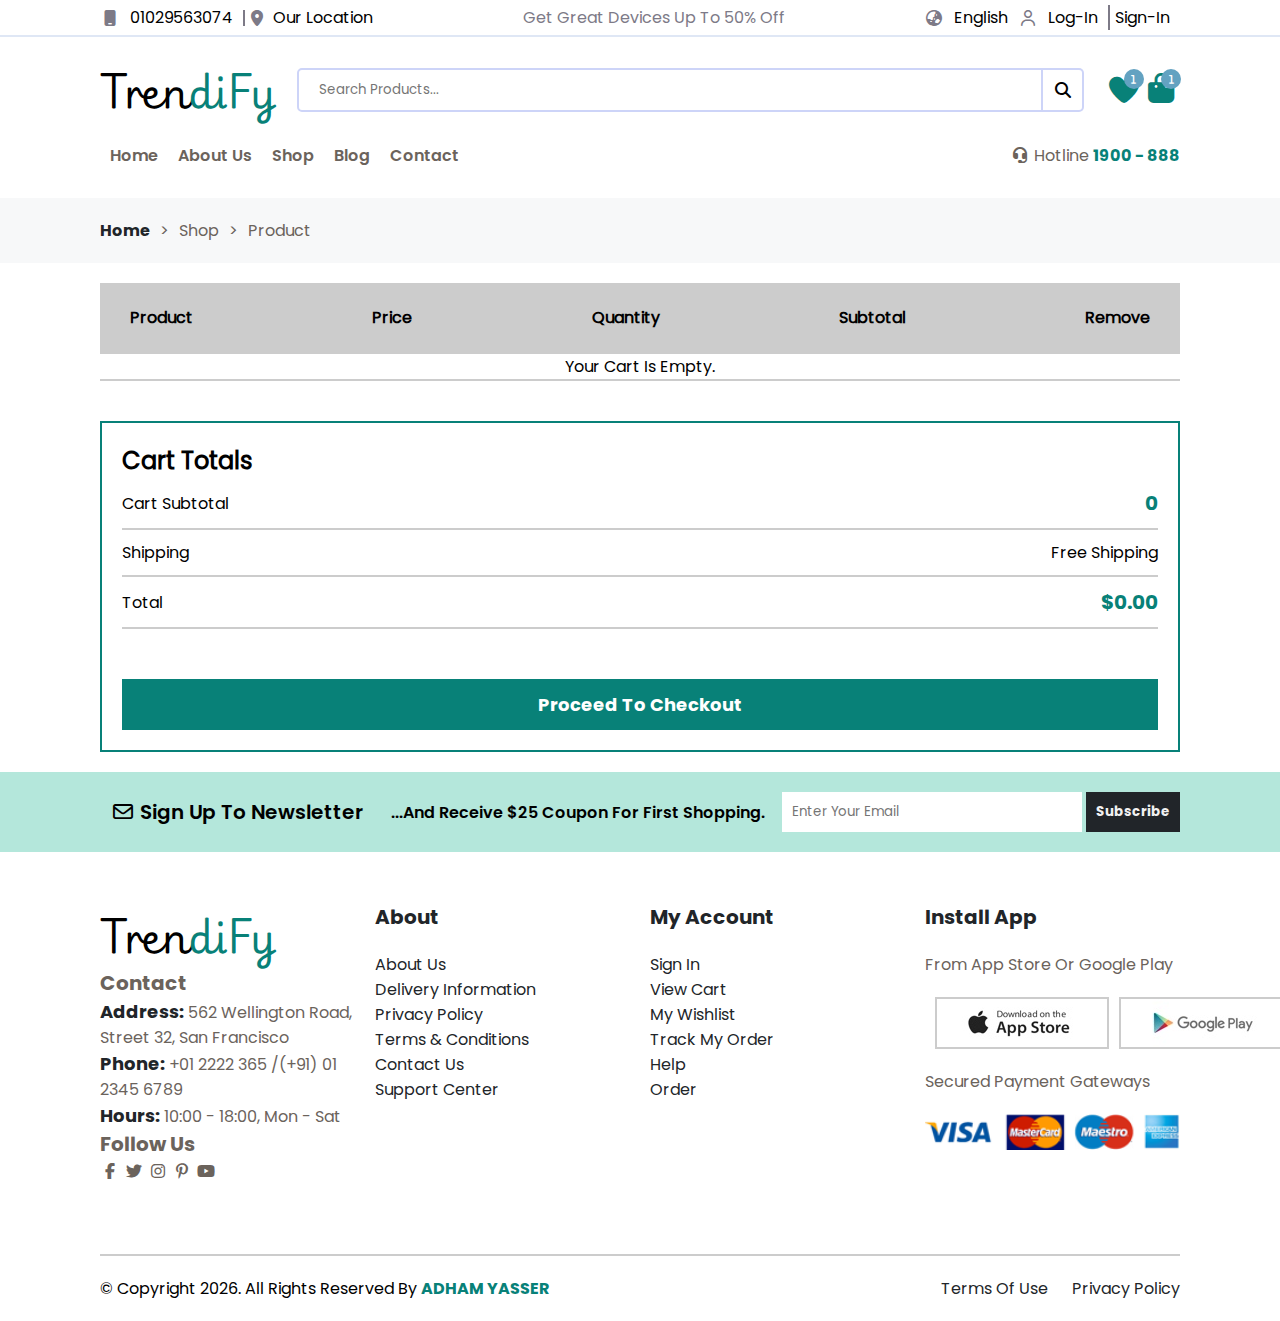
<file: Shopping_cart.html>
<!DOCTYPE html>
<html lang="en">
    <head>
        <meta charset="UTF-8">
        <meta name="viewport" content="width=device-width, initial-scale=1.0">
        <link rel="stylesheet" href="css/style.css">
        <link rel="stylesheet" href="css/product.css">
        <link rel="stylesheet" href="css/shop.css">
        <link rel="stylesheet" href="css/responsive.css">
        <link rel="stylesheet" href="icon/all.min.css">
        <title>TrendiFy E-commerce</title>
    </head>
    <body>
         <nav>
            <div class="navbar_container flex">
                <div class="top_nav flex">
                    <div class="location flex">
                        <i class="fa-solid fa-mobile"></i>
                        <span>01029563074</span>
                        <i class="fa-solid fa-location-dot"></i>
                        <span> Our location</span>
                    </div>
                    <div class="great">
                        <p>Get great devices up to 50% off</p>
                    </div>
                    <div class="mode flex">
                        <div class="lang flex">
                            <i class="fa-solid fa-earth-asia"></i>
                            <span> English</span>
                        </div>
                        <div class="login flex">
                            <i class="fa-regular fa-user"></i>
                            <span>Log-in</span>
                            <span>Sign-in</span>
                        </div>
                    </div>
                </div>
                <div class="mid_nav flex">
                    <div class="logo">
                        <p>Tren<span>diFy</span></p>
                    </div>
                    <div class="search flex">
                        <input type="text" placeholder="Search Products..." name="" id="">
                        <i class="fa-solid fa-magnifying-glass"></i>
                    </div>
                    <div class="icon flex" >
                        <i class="fa-solid fa-heart"></i>
                        <i class="fa-solid fa-bag-shopping"></i>
                        <i class="fa-solid fa-bars-staggered" id="lest" onclick=" mainOpen()"></i>
                    </div>
                </div>
                <div class="navbar flex">
                    <ul class="flex">
                        <li><a href="index.html">Home</a></li>
                        <li><a href="">About Us</a></li>
                        <li><a href="shop.html">Shop</a></li>
                        <li><a href="">Blog</a></li>
                        <li><a href="">Contact</a></li>
                    </ul>
                    <p>
                        <i class="fa-solid fa-headset"></i>
                        Hotline 
                        <span>1900 - 888</span>
                    </p>
                </div>
            </div>
        </nav>
        <div class="main flex" id="main">
            <i class="fa-solid fa-square-xmark" onclick="mainOpen()"></i>
            <div class="link_main">
                <div class="search flex">
                    <input type="text" placeholder="Search Products..." name="" id="">
                    <i class="fa-solid fa-magnifying-glass"></i>
                </div>
                <ul class="flex">
                    <li><a href="">Home</a></li>
                    <li><a href="">About Us</a></li>
                    <li><a href="shop.html">Shop</a></li>
                    <li><a href="">Blog</a></li>
                    <li><a href="">Contact</a></li>
                </ul>
            </div>
            <div class="icon_main flex">
                <i class="fa-brands fa-facebook-f"></i>
                <i class="fa-brands fa-twitter"></i>
                <i class="fa-brands fa-instagram"></i>
                <i class="fa-brands fa-pinterest-p"></i>
                <i class="fa-brands fa-youtube"></i>
            </div>
        </div>
        <header class="page flex">
            <a href="index.html">Home</a>
            <p><span>></span>Shop</p>
            <p><span>></span>Product</p>
        </header>
        <section class="table">
            <table>
                <thead class="flex">
                    <tr class="flex">
                        <th>Product</th>
                        <th>Price</th>
                        <th>Quantity</th>
                        <th>Subtotal</th>
                        <th>Remove</th>
                    </tr>
                </thead>
                <tbody id="teb_body">
                </tbody>
            </table>
        </section>
        <section class="Cart_totals">
            <div class="box_proceed">
                <h2>Cart Totals</h2>
                <div class="Subtotal_product flex">
                    <p>Cart Subtotal</p>
                    <p id="pro_tot">0</p>
                </div>
                <div class="Subtotal flex">
                    <p>Shipping</p>
                    <p>Free Shipping</p>
                </div>
                <div class="Subtotal_price flex">
                    <p>Total</p>
                    <p id="pri_tot">0.00</p>
                </div>
                <button > Proceed To Checkout </button>
            </div>
        </section>
        <section class="sign flex" >
            <p><i class="fa-regular fa-envelope"></i> Sign up to Newsletter</p>
            <b>...and receive $25 coupon for first shopping.</b>
            <div class="up">
                <input type="text" placeholder="Enter your email">
                <button>Subscribe</button>
            </div>
        </section>
        <footer>
            <div class="container">
                <div class="cont">
                    <div class="logo">
                        <p>Tren<span>diFy</span></p>
                    </div>
                    <div class="contact">
                        <h6>Contact</h6>
                        <p><span>Address:</span> 562 Wellington Road, Street 32, San Francisco</p>
                        <p><span>Phone:</span> +01 2222 365 /(+91) 01 2345 6789</p>
                        <p><span>Hours:</span> 10:00 - 18:00, Mon - Sat</p>
                        <div class="icon_contact">
                            <h6>Follow Us</h6>
                            <div class="icon_foot">
                                <i class="fa-brands fa-facebook-f"></i>
                                <i class="fa-brands fa-twitter"></i>
                                <i class="fa-brands fa-instagram"></i>
                                <i class="fa-brands fa-pinterest-p"></i>
                                <i class="fa-brands fa-youtube"></i>
                            </div>
                        </div>
                    </div>
                </div>
                <div class="link_foot">
                    <h5>About</h5>
                    <ul>
                        <li><a href="">About Us</a></li>
                        <li><a href="">Delivery Information</a></li>
                        <li><a href="">Privacy Policy</a></li>
                        <li><a href="">Terms & Conditions</a></li>
                        <li><a href="">Contact Us</a></li>
                        <li><a href="">Support Center</a></li>
                    </ul>
                </div>
                <div class="link_foot">
                    <h5>My Account</h5>
                    <ul>
                        <li><a href="">Sign In</a></li>
                        <li><a href="">View Cart</a></li>
                        <li><a href="">My Wishlist</a></li>
                        <li><a href="">Track My Order</a></li>
                        <li><a href="">Help</a></li>
                        <li><a href="">Order</a></li>
                    </ul>
                </div>
                <div class="app">
                    <h5>Install App</h5>
                    <p>From App Store or Google Play</p>
                    <div class="stor">
                        <img src="images/app-store.jpg" alt="">
                        <img src="images/google-play.jpg" alt="">
                    </div>
                    <p>Secured Payment Gateways</p>
                    <img src="images/payment-method.png" alt="">
                </div>   
            </div>
            <div class="copy flex">
                <p>© copyright 2026. All Rights Reserved By <a href="">ADHAM YASSER</a></p>
                <div class="ter">
                    <a href="">Terms of Use</a>
                    <a href="">privacy policy</a>
                </div>
            </div>
        </footer>
        <script src="js/cart.js" ></script>
        <script src="js/main.js"></script>
        <script src="js/main_pro.js" ></script>
        <script src="js/main_shop.js"></script>
    </body>
</html>
</file>
<file: css/style.css>
* {
    margin: 0;
    padding: 0;
    box-sizing: border-box;
    text-decoration: none;
    list-style: none;
    text-transform: capitalize;
    font-family: var(--Regular-font);
}


@font-face {
 font-family: 'Bold_Poppins';
 src: url(../font/Poppins/Poppins-Bold.ttf);
}

@font-face {
 font-family: 'Regular_Poppins';
 src: url(../font/Poppins/Poppins-Regular.ttf);
}

@font-face {
 font-family: 'Regular_PlaywriteITModerna';
 src: url(../font/static/PlaywriteITModerna-Regular.ttf);
}

@font-face {
 font-family: 'SemiBold_Poppins';
 src: url(../font/Poppins/Poppins-SemiBold.ttf);
}

:root {
    --Regular-color:#fc0820;
    --secondary-color:#088178;
    --font-color:#63a2c1;
    --font-nav: #6b635c;
    --font-head :#212529;
    --back-button-color:#fbcbcd;
    --back1-color:#cdebbc;
    --back2-color:#cdd4f8;
    --back3-color:#f6dbf6;
    --back-card1-color:#faf3e6;
    --back-card2-color:#f9ecfb;
    --back-card3-color:#dfe7f5;
    --back-img-color:#f1f1f1;
    --Regular-font:'Regular_Poppins',sans-serif;
    --SemiBold-font:'SemiBold_Poppins',sans-serif;
    --Bold-font:'Bold_Poppins',sans-serif;
}

img {
    width: 100%;
    height: 100%;
    object-fit: cover;
}


html {
    overflow-x: hidden;
    scroll-behavior: smooth;
}

body {
    background-color: var(--back-color);
    overflow-x: hidden;
}

.flex {
    display: flex;
    align-items: center;
    justify-content: space-between;
}


/* start nav  */
.navbar_container {
    flex-direction: column;
}

/* start top_nav */
.top_nav {
    width: 100%;
    padding: 5px 100px;
    border-bottom: 2px solid var(--back-card3-color);
}

.top_nav span{
    padding: 0 10px;
}

.top_nav i
,.top_nav p {
    color: #7d7a87;
}

.location i:nth-child(3)
,.login  span:last-child {
    border-left: 2px solid #7d7a87;
    padding-left: 5px;
}

/* end top_nav */
/* start mid_nav */
.mid_nav {
    width: 100%;
    padding: 20px 100px;
}

.logo p
,.logo p span{
    font-size: 40px;
    font-family: 'Regular_PlaywriteITModerna';
}

.logo p span{
    color: var(--secondary-color);
}

.search {
    width: 80%;
    justify-content: center;
}

.search input{
    width: 90%;
    padding: 10px 20px;
    outline: none;
    border: 2px solid var(--back2-color);
    border-radius: 5px 0 0 5px;
}
.search i {
    border: 2px solid var(--back2-color);
    border-left: none;
    border-radius: 0 5px 5px 0;
    width: 5%;
    padding: 12px 0;
}

.icon {
    position: relative;
}

.icon i{
    font-size: 30px;
    color: var(--secondary-color);
    position: relative;
    cursor: pointer;
}

#lest {
    position: absolute;
    background-color: var(--secondary-color);
    color: var(--back-card1-color);
    padding: 20px;
    text-align: center;
    width: 30px;
    height: 30px;
    border-radius: 10px;
    font-size: 20px;
    display: flex;
    align-items: center;
    justify-content: center;
    z-index: 9999;
    cursor: pointer;
    display: none;
}

.icon > i:nth-child(1)::after,.icon > i:nth-child(2)::after{
    position: absolute;
    content: '1';
    top: -6px;
    right: -1px;
    width: 20px;
    height: 20px;
    background: var(--font-color);
    color: #fff;
    font-size: 10px;
    display: flex;
    align-items: center;
    justify-content: center;
    z-index: 9999;
    border-radius: 50%;
}
/* end mid_nav */
/* start navbar */
.navbar {
    width: 100%;
    padding: 0 100px;
    font-family: var(--SemiBold-font);
}

.navbar ul {
    width: 50%;
    justify-content: start;
}

.navbar ul li a
,.main ul li a{
    padding: 10px;
    color: var(--font-nav);
    font-family: var(--SemiBold-font);
    transition: 0.5s;
}

.navbar ul li a:hover
,.main ul li a:hover{
    color: var(--secondary-color);
}

.navbar p {
    color: var(--font-nav);
}

.navbar span {
    color: var(--secondary-color);
    font-family: var(--Bold-font);
}
/* end navbar */
/* end nav  */
/* start main  */
.main {
    position: fixed;
    width: 40%;
    height: 100vh;
    background-color: #fff;
    z-index: 9999999;
    top: 0;
    padding: 20px;
    flex-direction: column;
    border-right: 5px solid var(--secondary-color);
    transform: translateX(-150%);
    transition: 0.5s;
}

.main > i  {
    width: 50px;
    height: 50px;
    color: var(--secondary-color);
    font-size: 30px;
    position: absolute;
    right: -50px;
    cursor: pointer;
    background: #fff;
    padding: 10px;
    border: 5px solid var(--secondary-color);
    border-left: none;
    display: flex;
    align-items: center;
    justify-content: center;
    border-radius: 0 5px 5px 0;
}

.main .link_main {
    width: 100%;
}

.main ul {
    flex-direction: column;
    align-items: self-start;
    width: 100%;
}

.main ul li{
    padding: 10px 0;
    width: 100%;
    cursor: pointer;
}

.main ul li:hover{
    transform: scale(1.1);
}

.icon_main {
    color: var(--secondary-color);
    cursor: pointer;
    width: 100%;
}

/* end main  */
/* start header  */

header {
    position: relative;
}

header .span {
    position: absolute;
    top: 50%;
    right: 0;
    width: 100%;
    padding: 0 20px;
    display: flex;
    align-items: center;
    justify-content: space-between;
    font-size: 35px;
    color: var(--secondary-color);
}

header .span span {
    display: flex;
    align-items: center;
    justify-content: center;
    border-radius: 50%;
    width: 50px;
    height: 50px;
    background-color: var(--back2-color);
}

header .span span:hover {
    cursor: pointer;
    background-color: var(--secondary-color);
    color: var(--back2-color);
}





/* header::after
,header::before{
    background-color: var(--secondary-color);
    color: var(--back2-color);
} */

.header_container {
    padding: 100px 100px 0 ;
    scroll-behavior: smooth;
    width: 100%;
    height: 100%;
    flex-shrink: 0;
}

.header_container  *{
    transition: 0.5s;
}

.title {
    flex-direction: column;
    align-items: self-start;
    color: var(--font-head);
}

.title b {
    font-size: 28px;
}

.title h1 {
    font-size: 56px;
}

.title span{
    color: var(--font-color);
    font-size: 64px;
}

.title p{
    color: var(--font-nav);
    margin-bottom: 20px;
}

.title .button {
    width: 50%;
    height: 53px;
    justify-content: center;
    background: url(../images/btn-brush-bg-1.png) center / 100% 100%;
}

.title .button a{
    font-size: 19.2px;
    font-weight: 900;
    color: var(--secondary-color);
    transition: 0.5s;
}

.title .button a:hover{
    color: var(--font-head);
}

.panner {
    width: 50%;
}

.panner img {
    transition: 0.5s;
}
/* end header  */
section {
    padding: 20px 100px;
}
/* start sec features  */
.features_container {
    gap: 20px;
    width: 100%;
    flex-wrap: wrap;
}

.card {
    flex-direction: column;
    width: calc((100% - 100px) / 6);
    border: 2px solid var(--back2-color);
    border-radius: 10px;
    padding: 10px;
    transition: 0.5s;
}

.card:hover {
    transform: translateY(-20px);
    box-shadow: 0 0 15px 0 var(--font-nav);
}

.card img{
    padding: 10px;
}

.card a{
    width: 100%;
    background: var(--back-button-color);
    text-align: center;
    padding: 8px;
    border-radius: 10px;
}

.card a{
    width: 100%;
    background: var(--back-button-color);
    text-align: center;
    padding: 8px;
    border-radius: 10px;
    color: var(--secondary-color);
}

.card:nth-child(2) a{
    background: var(--back2-color) !important;
}

.card:nth-child(3) a{
    background: var(--back3-color) !important;
}

.card:nth-child(5) a{
    background: var(--back1-color) !important;
}

.card:nth-child(6) a{
    background: var(--back2-color) !important;
}


/* end sec features  */
/* start sec Featured  */
.featured {
    flex-direction: column;
    padding: 50px 100px;
}

.head_featured_container {
    width: 100%;
    padding: 50px 0;

}

.head_featured_container .sections {
    gap: 10px;
}


.head_featured_container > a{
    color: var(--secondary-color);
    border-bottom: 2px solid var(--secondary-color);
    transition: 0.5s;
}

.head_featured_container > a:hover{
    transform: translateY(-10px);
}

.head_featured_container .sections button{
    padding: 8px 10px ;
    background:#eeeeee;
    border-radius: 10px;
    transition: 0.5s;
    border: none;
    cursor: pointer;
}

.head_featured_container .sections button.active{
    background:var(--back-button-color);
}


.featured_container {
    width: 100%;
    gap: 20px;
    flex-wrap: wrap;
}

.featured_container .card {
    width: calc((100% - 60px) / 4);
    border-radius: 30px;
    align-items: unset;
    transition: 0.5s;
}

.featured_container .card.active_card {
    transform: translateY(-20px);
    box-shadow: 0 0 15px 0 var(--font-nav);
}

.featured_container .card .img {
    position: relative;
    width: unset;
    height: 300px;
    overflow: hidden;
    border-radius: 30px;
    cursor: pointer;
}

.featured_container .card .img::after {
    position: absolute;
    content: '90%';
    top: 20px;
    left: 15px;
    background-color: var(--font-color);
    border-radius: 5px;
    width: max-content;
    padding: 2px 5px;
    font-size: 13px;
    color: #fff;
}

.featured_container .card .img  img{
    position: absolute;
    border-radius: 30px;
    z-index: -1;
    padding: unset;
}

.featured_container .card .img  img:nth-child(2){
    opacity: 0;
    transition: 0.5s;
}

.featured_container .card .img:hover  img:nth-child(2){
    opacity: 1;
}

.featured_container .card  .img a{
    position: absolute;
    top: 50%;
    right: -5%;
    transform: translate(-50% , -50%);
    z-index: 9999;
    background-color: unset !important;
    justify-content: center;
    flex-direction: column;
    gap: 10px;
    color: var(--secondary-color);
    font-size: 20px;
    width: max-content;
}

.featured_container .card  .img a i{
    background: #fff;
    width: 40px;
    height: 40px;
    border-radius: 50%;
    display: flex;
    align-items: center;
    justify-content: center;
    opacity:0;
    transition: 0.5s;
}

.featured_container .card  .img:hover a i{
    opacity: 1;
}

.title_card {
    flex-direction: column;
    align-items: self-start;
    padding: 20px 0;
}


.title_card p
,.title_card del {
    color: var(--font-nav);
}

.title_card del {
    padding: 0 10px;
    text-decoration: line-through;
}

.featured_container .card a {
    width: 100%;
    background: unset !important;
    text-align: unset;
    padding:unset;
    color: var(--font-head);
    font-size: 25px;
}

.panner_featured {
    margin: 50px 0;
    padding: 50px;
    width: 100%;
    flex-direction: column;
    align-items: unset;
    background: url(../images/banner-4.png) center / 100% 100%;
} 

.panner_featured b{
    color: var(--font-nav);
} 

.panner_featured h2{
    font-size: 45px;
} 

.panner_featured a{
    width: 15%;
    padding: 10px;
    background: var(--secondary-color);
    color: #fff;
    justify-content: center;
    border-radius: 10px;
} 
/* end sec Featured  */
/* start sec categories  */
.categories {
    padding: 0 100px;
}
.sections p{
    font-size: 30px;
    font-weight: bold;
    font-family: var(--Bold-font);
}

.sections p span{
    color: var(--secondary-color);
}

.categories .card a{
    background: unset !important;
}

.categories .features_container {
    padding:unset;
}

.shop_now {
    margin: 50px 0;
}

.box {
    width: 100%;
    gap: 20px;
}

.cart {
    width: calc((100% - 40px) / 3);
    background: url(../images/banner-1.png) center / cover;
    padding: 40px 20px;
    border-radius: 20px;
    overflow: hidden;
}

.cart:nth-child(2) {
    background: url(../images/banner-2.png) center / cover;
}
.cart:nth-child(3) {
    background: url(../images/banner-3.png) center / cover;
}

.cart b{
    font-size: 14px;
    color: var(--font-nav);
}

.cart h2{
    font-size: 30px;
    padding: 5px 0 20px;
    font-family: var(--Bold-font);
}

.cart a{
    color: var(--secondary-color);
}

.sale .card  {
    width: calc((100% - 80px) / 5);
    padding: unset;
    border: unset;
    overflow: hidden;
    border-radius: 20px;
    padding-bottom: 20px;
    cursor: pointer;
}

.card .img span {
    position: absolute;
    z-index: 99;
    background-color: var(--font-color);
    color: #fff;
    font-size: 10px;
    border-radius: 5px;
    top: 15px;
    width: 30px;
    left: 11px;
    text-align: center;
}

.card .img {
    position: relative;
    height: 200px;
    overflow: hidden;
    margin-bottom: 20px;
}

.card .img img {
    position: absolute;
    padding: unset;
}

.card:hover .img img:nth-child(3) {
    opacity: 1;
}

.card .img img:nth-child(3) {
    opacity: 0;
    transition: 0.5s;
}


.card .title {
    width: 100%;
    align-items: center;
}

.card .title p{
    margin: unset;
    color: var(--font-head);
    font-family: var(--Bold-font);
}

.card .title .icon_sale{
    color: goldenrod;
    padding: 10px 0;
}

.card .title span{
    font-size: 16px;
    font-weight: bold;
}

.card .title span del{
    text-decoration: line-through;
    color: var(--font-nav);
    padding-left: 10px;
    font-size: 11px;
}
/* end sec categories  */
/* start sec Blog  */

.Blog .head_featured_container {
    padding: unset;
}

.container_blog {
    overflow: hidden;
    gap: 20px;
}

.Blog .sections p{
    font-size: 30px;
    color: var(--secondary-color);
}

.Blog .sections p span{
    color: #000;
}



.news {
    flex-direction: column;
    width: 50%;
    height: 100%;
    gap: 10px;
}

.box_new {
    height: 50%;
}

.img_healthy {
    width: 50%;
    border-radius: 20px;
    overflow: hidden;
}

.img_healthy img{
    border-radius: 20px;
    transition: 0.5s;
}

.box_new:hover img{
    transform: scale(0.95);
}

.title_healthy {
    width: 50%;
    padding-left: 20px;
}

.title_healthy > p{
    padding: 20px 0;
    font-family: var(--SemiBold-font);
    font-size: 20px;
}

.title_healthy span{
    font-size: 15px;
    color: var(--secondary-color);
}

.title_healthy b{
    font-size: 15px;
    color: var(--font-nav);
}

.title_healthy a p {
    color: var(--secondary-color);
    font-size: 18px;
}

.box_Offer
,.all_offer {
    width: 50%;
    height:517px;
    justify-content: center;
    gap: 20px;
}

.box_Offer b {
    color: var(--font-nav);
    font-size: 15px;
}

.box_Offer p {
    font-size: 20px;
    font-family: var(--SemiBold-font);
    padding: 10px 0;
}

.box_Offer a {
    color: var(--secondary-color);
}

.accessories {
    height: 100%;
    width: 50%;
    flex-direction: column;
    justify-content: start;
    align-items: self-start;
    padding: 130px 50px;
    background: url(../images/blog-banner-1.jpg) center / cover;
}


.all_offer {
    flex-direction: column;
}


.card_offer {
    padding: 20px;
    width: 100%;
    height: 50%;
    flex-direction: column;
    justify-content: center;
    align-items: self-start;
    background: url(../images/blog-banner-2.jpg) center / cover;
}


.card_offer:last-child {
    align-items: end;
    background: url(../images/blog-banner-3.jpg) center / cover;
}

.Blog .panner_featured  {
    color: var(--font-head);
    background: url(../images/deals-banner-bg.jpg)  center / cover;
}

.Blog .panner_featured  span{
    color: var(--secondary-color);
    font-size: 40px;
    font-family: var(--Regular-font);
}

.container_deals {
    display: grid;
    grid-template-columns: repeat(4 , 1fr);
    gap: 30px;
}

.container_deals .accessories {
    width: 100%;
    background: url(../images/banner-5.jpg) center / 100% 100%;
}
.container_deals .accessories b {
    font-size: 20px;
    font-family: var(--Bold-font);
    color: var(--font-nav);
}
.container_deals .accessories p {
    font-size: 25px;
    font-family: var(--Bold-font);
    color: var(--font-head);
}
.container_deals .accessories  a{
    color: var(--font-nav);
    transition: 0.5s;
}

.container_deals .accessories  a:hover{
    color: var(--secondary-color);
    letter-spacing: 2px;
}

.top b {
    margin-bottom: 20px;
    display: block;
    font-family: var(--Bold-font);
    color: var(--font-head);
    font-size: 20px;
    border-bottom: 2px solid var(--font-nav);
    position: relative;
}

.top b::before {
    content: '';
    position: absolute;
    bottom: -3px;
    left: 0;
    background-color: var(--secondary-color);
    width: 34%;
    height: 5px;
    border-radius: 20px;
}

.top .product {
    margin-bottom: 20px;
}

.top .product img{
    width: 86px;
    height: 86px;
}

.top .product span{
    color: var(--secondary-color);
    font-family: var(--Bold-font);
}

.top .product del{
    margin-left: 10px;
    color: var(--font-nav);
    font-size: 11px;
    text-decoration: line-through;
}

.top .product p{
    font-size: 15px;
    font-family: var(--SemiBold-font);
    color: var(--font-head);
}

.title_product {
    margin-left: 20px;
}
/* end sec Blog  */
/* start sec sign  */
.sign {
    background-color: #b4e7db;
    
}

.sign p{
    font-size: 20px ;
    margin-left: 10px;
    font-family: var(--SemiBold-font);
}

.sign b{
    font-size: 16px ;
    margin-left: 10px;
    font-family: var(--SemiBold-font);
}

.sign input{
    width: 300px;
    padding: 10px;
    outline: none;
    border: none;
}

.sign button{
    padding: 10px;
    outline: none;
    border: none;
    background-color: var(--font-head);
    color: var(--back-img-color);
    font-family: var(--Bold-font);
    transition: 0.5s;
    cursor: pointer;
}

.sign button:hover{
    background-color: var(--secondary-color);
}
/* end sec sign  */
/* start footer */
footer .container {
    display: grid;
    grid-template-columns: repeat( 4 , 1fr);
    padding: 50px 100px;
    gap: 20px;

}

footer .container .contact h6 {
    font-size: 20px;
    color: var(--font-nav);
    font-family: var(--Bold-font);

}

footer .container .contact p{
    color: var(--font-nav);
}

footer .container .contact span{
    color: var(--font-head);
    font-size: 18px;
    font-family: var(--Bold-font);
}

footer .container .contact .icon_foot i {
    color: var(--font-nav);
    transition: 0.5s;
    cursor: pointer;
    height: 10px;
}

footer .container .contact .icon_foot i:hover {
    transform: translateY(-10px);
}

footer .container  h5 {
    font-size: 20px;
    font-family: var(--Bold-font);
    color: var(--font-head);
    margin-bottom: 20px;
}

footer .container .link_foot li {
    width: max-content;
    transition: 0.5s;
}

footer .container .link_foot a {
    color: var(--font-head);
    margin-bottom: 20px;
}

footer .container .link_foot li:hover {
    transform: translateX(5px);
}

footer .container .link_foot li:hover a{
    color: var(--secondary-color);
}

footer .container .app p{
    color: var(--font-nav);
    margin: 20px 0;
}

footer .container .app img {
    height: max-content;
}

footer .container .app .stor{
    display: flex;
}

footer .container .app .stor img{
    margin-left: 10px;
    cursor: pointer;
    border: 2px solid #ccc;
}

footer .copy{
    margin: 20px 100px;
    border-top: 2px solid #ccc;
    padding-top: 20px;
}

footer .copy p a {
    color: var(--secondary-color);
    font-family: var(--Bold-font);
}

footer .copy .ter a {
    color: var(--font-head);
    margin-left: 20px;
    transition: 0.5s;
}

footer .copy .ter a:hover {
    color: var(--secondary-color);
}
/* end footer */
</file>
<file: css/responsive.css>
/* start responsive product page */
@media (max-width : 1200px) {
    /* start nav  */
        /* start top_nav */
            .top_nav {
                font-size: 14px;
            }
        /* end top_nav*/
    /* end nav */
    /* start product */
        .main_img {
            width: 30px;
            height: calc((30px + 30px) * 4);
        }
    /* start sign */
    .up{
        text-align: center;
    }
    .up input {
        width: 100%;
        margin-bottom: 10px;
    }
    /* end sign */
    /* start footer */
    footer .container .app .stor img {
        width: 50%;
        margin: unset;
    }
    /* end footer */
}

@media (max-width : 992px) {
    /* start nav  */
        /* start top_nav */
            .top_nav {
                font-size: 14px;
            }
            .great {
                display: none;
            }
        /* end top_nav*/
        /* start mid_nav */
        .mid_nav {
            width: 100%;
            padding: 20px 100px;
            gap: 20px;
        }
        .search i {
            width: 15%;
        }
        /* end mid_nav */
        /* start navbar  */
        .navbar ul {
            width: 70%;
        }
        /* end navbar  */
    /* end nav */
    /* start product */
        .container_product {
            grid-template-columns: 1fr;
        }
        .main_img {
            width: 70px;
            height: calc((70px + 30px) * 4);
        }
    /* start sign */
    .sign b {
        display: none;
    }
    .up{
        text-align: center;
    }
    .up input {
        width: 66%;
    }
    /* end sign */
    /* start footer */
    footer .container {
        grid-template-columns: repeat(2, 1fr);
    }
    /* end footer */
}

@media (max-width : 768px) {
    /* start nav  */
        /* start top_nav */
            .top_nav {
                display: none;
            }
            .great {
                display: none;
            }
        /* end top_nav*/
        /* start mid_nav */
        .icon i:nth-child(1),
        .icon i:nth-child(2){
            display: none;
        }

        #lest {
            display: flex;
        }
        /* end mid_nav */
        /* start navbar  */
        .navbar {
            display: none;
        }
        /* end navbar  */
    /* end nav */
    /* start page */
    .page {
        margin-top: unset;
    }
    /* end page */
    /* start product */
        .main_img {
            width: 70px;
            height: calc((70px + 30px) * 4);
        }
        section ,
        footer{
            padding: 20px !important;
        }
    /* start sign */
    .sign b {
        display: none;
    }
    .up{
        text-align: center;
    }
    .up input {
        width: 100%;
    }
    /* end sign */
    /* start footer */
    footer .container {
        grid-template-columns: 1fr;
        padding: unset;
    }
    /* end footer */
}

@media (max-width : 576px) {
    /* start nav  */
        /* start mid_nav */
        #lest {
            display: flex;
        }
        .mid_nav .search {
            display: none;
        }
        .logo p, .logo p span {
            font-size: 30px;
        }
        /* end mid_nav */
    /* end nav */
    /* start product */
        .main_img {
            width: 50px;
            height: calc((30px + 30px) * 4);
        }

        .table {
            display: none;
        }
    /* end product */
}
/* end responsive product page */
/* start responsive shop page */

@media (max-width : 1200px) {

}

@media (max-width : 992px) {
    .featured_container .card {
        width: calc((100% - 40px) / 3);
    }
}

@media (max-width : 768px) {
    .featured_container .card {
        width: calc((100% - 20px) / 2);
    }
}

@media (max-width : 576px) {
    .catg {
       display: none;
    }
    .featured_container .card {
        width: calc(100% / 1);
    }
}

/* end responsive shop page */
/* start responsive home page */

@media (max-width : 1200px) {
    /* start features_container */
    .features_container {
        margin-top: 100px;
        justify-content: center;
    }
    .card {
        width: calc((100% - 80px) / 5);
    }
    /* end features_container */
    /* start featured   */
    .panner_featured {
        background: url(../images/banner-4.png) center / cover;
    }
    /* end featured   */
    /* start categories  */
    .box {
        flex-wrap: wrap;
    }
    .cart {
        width: calc((100% - 20px) / 2);
    }
    .sale   {
        flex-wrap: wrap;
    }
    .sale .card {
        width: calc((100% - 40px) / 3);
    }


    /* end categories  */
    /* start blog */
    .container_blog {
        flex-wrap: wrap;
    }
    .news,
    .box_Offer, 
    .all_offer {
        width: 100%;
    }
    .panner_featured h2 {
        font-size: 40px;
    }
    .container_deals {
        grid-template-columns: repeat(2, 1fr);
    }
    /* end blog */
}

@media (max-width : 992px) {

    /* start header */
    .header_container {
        flex-direction: column;
    }
    /* end header */
    /* start features_container */
    .card {
        width: calc((100% - 40px) / 3);
    }
    /* end features_container */
    section {
        padding: 20px !important;
    }
}

@media (max-width : 768px) {
    /* start features_container */
    .card {
        width: calc((100% - 20px) / 2);
    }
    /* end features_container */
    /* start categories  */
    .cart {
        width: calc((100% - 20px) / 1);
    }
    .sale .card {
        width: calc((100% - 20px) / 2);
    }


    /* end categories  */
    /* start blog  */
    .title_healthy > p {
        font-size: 16px;
    }
    .title_healthy a * {
        font-size: 10px !important;
    }

    .accessories {
        width: 100%;
    }
    /* end blog  */
}

@media (max-width : 576px) {

    /* header */
    header .span span,
    .panner,
    header > div:nth-child(3) {
        display: none;
    }
    .title h1 {
        font-size: 40px;
    }
    .title span {
        font-size: 50px;
    }
    .title .button {
        width: 90%;
    }
    .main {
        width: 60%;
    }
    /* header */
    /* start features_container */
    .card {
        width: 60%;
    }
    .panner_featured a {
        width: 100%;
    }
    /* end features_container */
        /* start categories  */
    .box {
        flex-wrap: wrap;
    }
    .cart {
        width: calc((100% - 20px) / 1);
    }
    .sale   {
        flex-wrap: wrap;
    }
    .sale .card {
        width: calc((100% - 20px) / 1);
    }
    .card .img {
        height: 300px;
    }
    /* end categories  */
    /* start blog  */
    .healthy {
        flex-direction: column;
    }

    .img_healthy,
    .title_healthy {
        width: 100%;
    }
    .title_healthy > p {
        font-size: 20px;
    }
    .title_healthy a * {
        font-size: 16px !important;
    }

    .box_Offer  {
        width: 100%;
        flex-direction: column;
        height: unset;
    }

    .accessories {
        width: 100%;
    }
    /* end blog  */
    .container_deals {
        grid-template-columns:  1fr;
    }

    footer .copy {
        margin: 20px ;
    }

    footer .copy  * {
        font-size: 11px;
    }
}
/* end responsive home page */
</file>
<file: css/product.css>
:root {
    --Regular-color:#fc0820;
    --secondary-color:#088178;
    --font-color:#63a2c1;
    --font-nav: #6b635c;
    --font-head :#212529;
    --back-button-color:#fbcbcd;
    --back1-color:#cdebbc;
    --back2-color:#cdd4f8;
    --back3-color:#f6dbf6;
    --back-card1-color:#faf3e6;
    --back-card2-color:#f9ecfb;
    --back-card3-color:#dfe7f5;
    --back-img-color:#f1f1f1;
    --Regular-font:'Regular_Poppins',sans-serif;
    --SemiBold-font:'SemiBold_Poppins',sans-serif;
    --Bold-font:'Bold_Poppins',sans-serif;
}


.container_product {
    display: grid;
    grid-template-columns: repeat(2 , 1fr);
    gap: 20px;
}

.image:hover .main_img{
    left: 20px;

}

.image {
    position: relative;
    overflow: hidden;
    cursor: pointer;
    background-color: #f1f1f1;

}

.main_img {
    width: 70px;
    height: calc((70px + 30px ) * 4);
    gap: 10px;
    position: absolute;
    bottom: 50%;
    left: -100px;
    display: flex;
    flex-direction: column;
    transform: translateY(50%);
    transition: 0.5s;
    cursor: pointer;
    z-index: 9999;
}

.main_img img{
    transition: 0.5s;
}

.main_img img:hover {
    transform: scale(1.1);
}




.product_details  h1 {
    color: var(--font-head);
}

.product_details  > p:nth-child(2) {
    padding: 15px 0;
}

.product_details > p:nth-child(2) span{
    color: var(--secondary-color);
}

.product_details > p:nth-child(3) {
    border-top: 2px solid #ccc;
    border-bottom: 2px solid #ccc;
    padding: 10px 0;
}

.product_details > p:nth-child(3) span:nth-child(1) {
    color: var(--secondary-color);
    font-size: 20px;
}

.product_details > p:nth-child(3) del {
    text-decoration: line-through;
    color: var(--font-nav);
}

.product_details > p:nth-child(3) span:nth-child(3) {
    color: red;
}

.product_details > p:nth-child(4) {
    padding: 10px 0;
    color: var(--font-nav);
}

.product_details ul li i {
    color: var(--secondary-color);
}

.product_details .size {
    justify-content: start;
    gap: 5px;
    margin: 20px 0;
}

.product_details .size p{
    padding: 5px;
    width: 30px;
    height: 30px;
    border: 2px solid #ccc;
    display: flex;
    align-items: center;
    justify-content: center;
    border-radius: 50%;
    cursor: pointer;
    transition: 0.5s;
}

.product_details .size p:hover{
    background-color: var(--font-head);
    color: #fff;
}

.product_details .quantity {
    justify-content: start;
    margin: 20px 0;
}

.product_details .quantity button{
    width: 30px;
    height: 30px;
    background-color: var(--secondary-color);
    border: none;
    cursor: pointer;
}

.product_details .quantity p{
    border: 2px solid #ccc;
    width: 50px;
    height: 30px; 
    border-right: none;  
    border-left: none;  
    text-align: center;
}

.product_details > a:nth-child(8) {
    background-color: var(--secondary-color);
    padding: 10px 20px;
    width:50%;
    color: #fff;
    border:none;
    margin-bottom: 20px ;
    cursor: pointer;
    display: flex;
    text-align: center;
    align-items: center;
    justify-content: center;
}

.product_details > p:nth-child(10)  span{
    color: var(--secondary-color);
}

.table table {
    width: 100%;
    border-collapse: collapse;
}

table thead {
    background-color: #ccc;
    padding: 20px 30px;
}

table tr {
    width: 100%;
    flex-wrap: wrap;
    border: 2px solid #ccc;
    border-right: none;
    border-left: none;
}

table tbody {
    width: 100%;
    border: 2px solid #ccc;
    border-right:none;
    border-left:none;
    display: flex;
    flex-wrap: wrap;
    justify-content: center !important;
}

table tbody td{
    width: 70px;
    height: 70px;
    display: flex;
    align-items: center;
    margin: 10px 0;
}

table tbody td button{
    background-color: red;
    color: #fff;
    padding: 5px;
    width: 30px;
    height: 30px;
    display: flex;
    align-items: center;
    justify-content: center;
    transition: 0.5s;
    border: 2px solid red;
    cursor: pointer;
}

table tbody td button:hover{
    background-color: transparent;
    color: red;
    border: 2px solid red;
    box-shadow: 0 0 5px 0 red;

}

/*start sec  Cart_totals */
.Cart_totals {
    border:2px solid var(--secondary-color);
    padding: 20px;
    margin:  20px 100px;
}

.box_proceed h1 {
    color: var(--secondary-color);
    padding-bottom: 10px;
}


.Subtotal_product
,.Subtotal
,.Subtotal_price {
    border-bottom: 2px solid #ccc;
    padding: 10px 0;
}

.Cart_totals button {
    width: 100%;
    padding: 10px ;
    margin-top: 50px;
    border: 2px solid var(--secondary-color);
    background-color: var(--secondary-color);
    color: #fff;
    font-size: 18px;
    font-family: var(--Bold-font);
    cursor: pointer;
    transition: 0.5s;
}

.Cart_totals button:hover {
    background-color:transparent;
    color: var(--secondary-color);
    transform: scale(1.01);
}

#pro_tot 
,#pri_tot {
    color: var(--secondary-color);
    font-family: var(--Bold-font);
    font-size: 20px;
}

/*end sec  Cart_totals */
</file>
<file: css/shop.css>
.page {
    background-color:#f7f8f9;
    padding: 20px 100px;
    margin-top: 30px;
    justify-content: start;
}

.page a {
    color: var(--font-head);
    font-family: var(--Bold-font);
}

.page span {
    margin: 0 10px;
}

.page p {
    color: var(--font-nav);
}

/* start sec show */
.head_show {
    font-size: 15px;
    margin: 20px 0;
}

.head_show span{
    font-size: 20px;
    color: var(--secondary-color);
    font-family: var(--Bold-font);
    padding: 5px;
}

.catg {
    gap: 10px;
}

.catg a i{
    margin-right: 10px;
}
.catg a{
    background-color: #f7f8f9;
    color: var(--font-nav);
    padding: 10px 20px;
    border-radius: 20px;
    border: 2px solid var(--font-nav);
}
/* end sec show */
</file>
